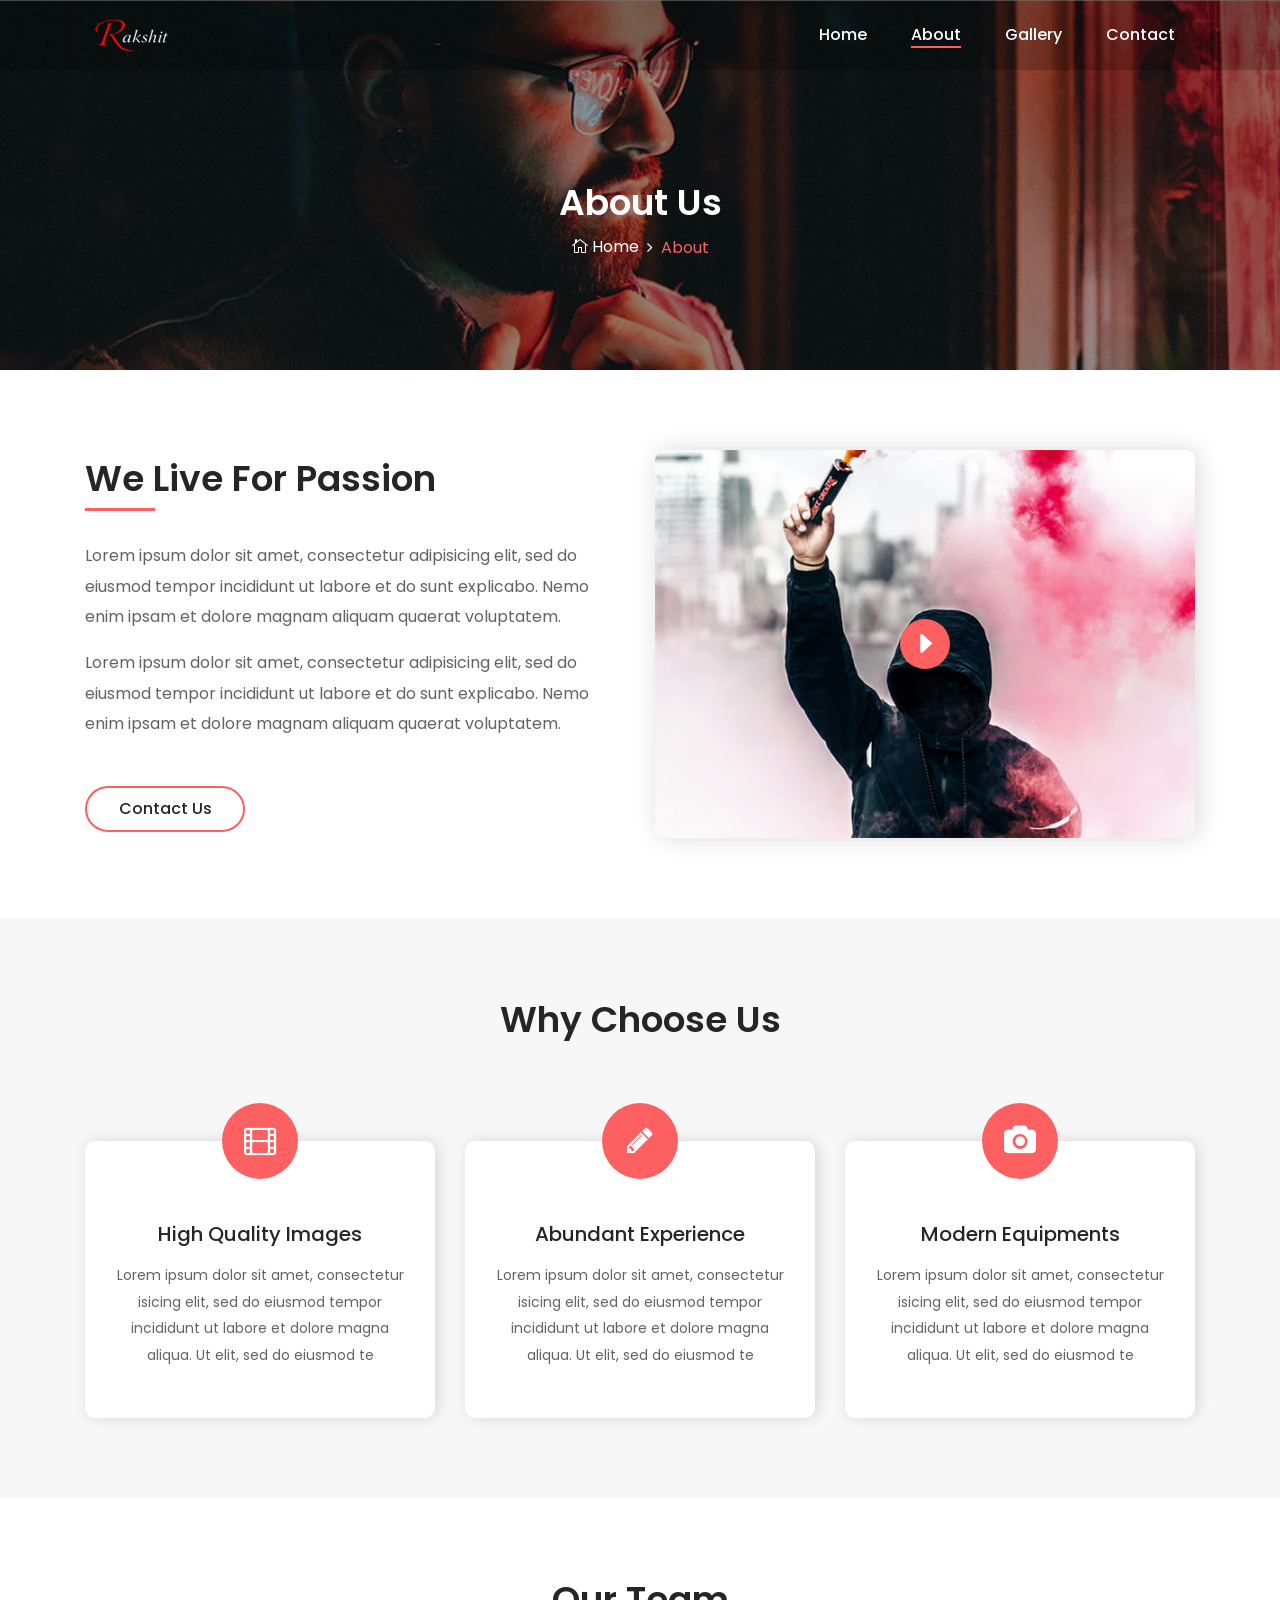
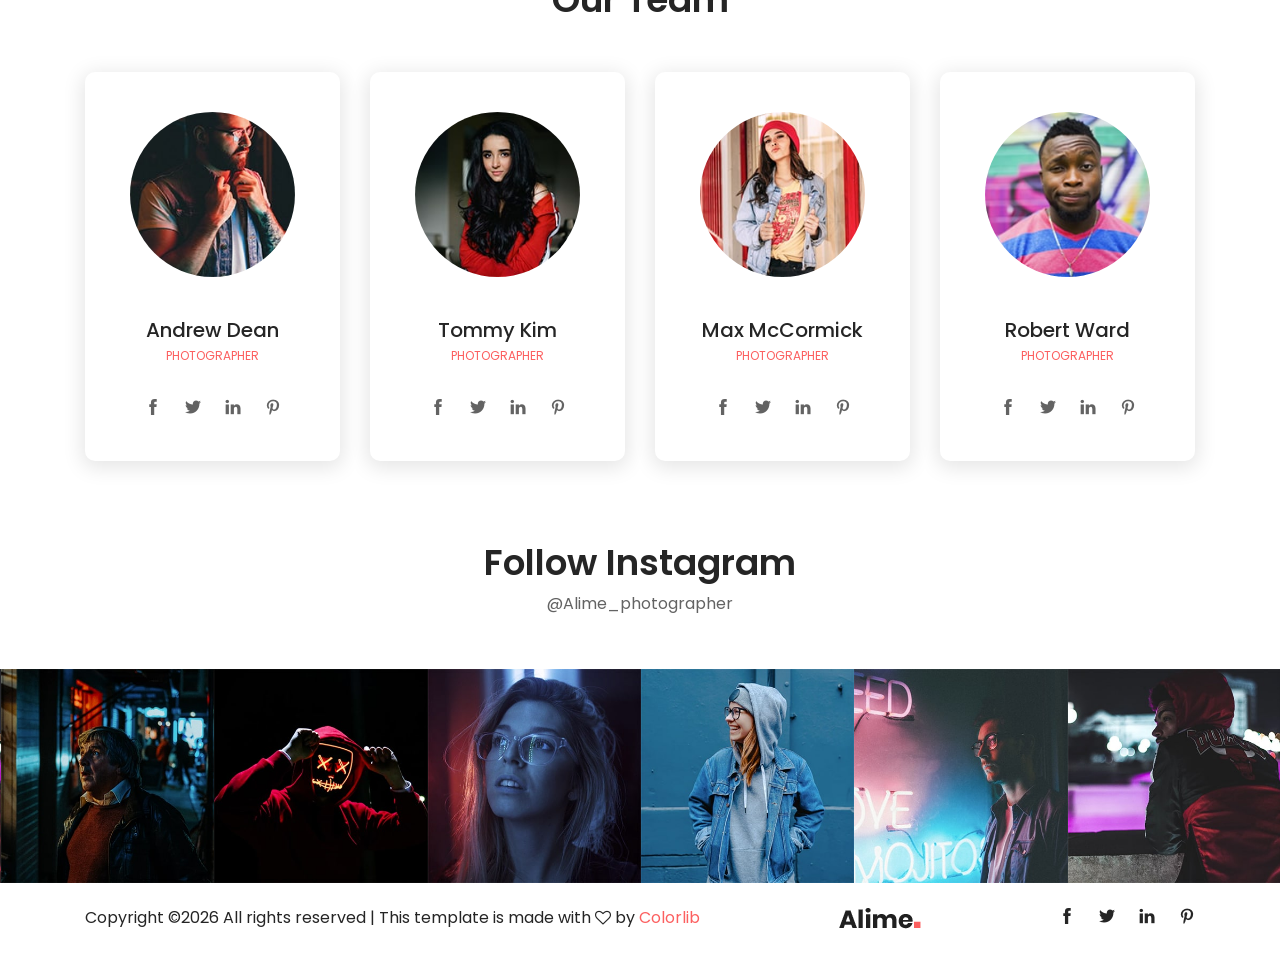
<file: about.html>
<!DOCTYPE html>
<html lang="en">

<head>
    <meta charset="UTF-8">
    <meta name="description" content="">
    <meta http-equiv="X-UA-Compatible" content="IE=edge">
    <meta name="viewport" content="width=device-width, initial-scale=1, shrink-to-fit=no">

    <!-- Title -->
    <title>Alime - Photography HTML Template</title>

    <!-- Favicon -->
    <link rel="icon" href="./img/core-img/favicon.png">

    <!-- Stylesheet -->
    <link rel="stylesheet" href="style.css">

</head>

<body>
    <!-- Preloader -->
    <div id="preloader">
        <div class="loader"></div>
    </div>
    <!-- /Preloader -->

    <!-- Top Search Form Area -->
    <div class="top-search-area">
        <div class="modal fade" id="searchModal" tabindex="-1" role="dialog" aria-hidden="true">
            <div class="modal-dialog modal-dialog-centered" role="document">
                <div class="modal-content">
                    <div class="modal-body">
                        <!-- Close -->
                        <button type="button" class="btn close-btn" data-dismiss="modal"><i class="ti-close"></i></button>
                        <!-- Form -->
                        <form action="index.html" method="post">
                            <input type="search" name="top-search-bar" class="form-control" placeholder="Search and hit enter...">
                            <button type="submit">Search</button>
                        </form>
                    </div>
                </div>
            </div>
        </div>
    </div>

    <!-- Header Area Start -->
    <header class="header-area">
        <!-- Main Header Start -->
        <div class="main-header-area">
            <div class="classy-nav-container breakpoint-off">
                <div class="container">
                    <!-- Classy Menu -->
                    <nav class="classy-navbar justify-content-between" id="alimeNav">

                        <!-- Logo -->
                        <a class="nav-brand" href="./index.html"><img src="./img/core-img/logo.png" alt=""></a>

                        <!-- Navbar Toggler -->
                        <div class="classy-navbar-toggler">
                            <span class="navbarToggler"><span></span><span></span><span></span></span>
                        </div>

                        <!-- Menu -->
                        <div class="classy-menu">
                            <!-- Menu Close Button -->
                            <div class="classycloseIcon">
                                <div class="cross-wrap"><span class="top"></span><span class="bottom"></span></div>
                            </div>
                            <!-- Nav Start -->
                            <div class="classynav">
                                <ul id="nav">
                                    <li><a href="./index.html">Home</a></li>
                                    <li class="active"><a href="./about.html">About</a></li>
                                    <li><a href="./gallery.html">Gallery</a></li>
                                    <li><a href="./contact.html">Contact</a></li>
                                </ul>

                            </div>
                            <!-- Nav End -->
                        </div>
                    </nav>
                </div>
            </div>
        </div>
    </header>
    <!-- Header Area End -->

    <!-- Breadcrumb Area Start -->
    <section class="breadcrumb-area bg-img bg-overlay jarallax" style="background-image: url(img/bg-img/38.jpg);">
        <div class="container h-100">
            <div class="row h-100 align-items-center">
                <div class="col-12">
                    <div class="breadcrumb-content text-center">
                        <h2 class="page-title">About Us</h2>
                        <nav aria-label="breadcrumb">
                            <ol class="breadcrumb justify-content-center">
                                <li class="breadcrumb-item"><a href="index.html"><i class="icon_house_alt"></i> Home</a></li>
                                <li class="breadcrumb-item active" aria-current="page">About</li>
                            </ol>
                        </nav>
                    </div>
                </div>
            </div>
        </div>
    </section>
    <!-- Breadcrumb Area End -->

    <!-- About Us Area Start -->
    <div class="about-us-area section-padding-80-0 clearfix">
        <div class="container">
            <div class="row align-items-center">
                <div class="col-12 col-lg-6">
                    <div class="about-us-content mb-80">
                        <h3 class="wow fadeInUp" data-wow-delay="100ms">We Live For Passion</h3>
                        <div class="line wow fadeInUp" data-wow-delay="200ms"></div>
                        <p class="wow fadeInUp" data-wow-delay="300ms">Lorem ipsum dolor sit amet, consectetur adipisicing elit, sed do eiusmod tempor incididunt ut labore et do sunt explicabo. Nemo enim ipsam et dolore magnam aliquam quaerat voluptatem.</p>
                        <p class="wow fadeInUp" data-wow-delay="400ms">Lorem ipsum dolor sit amet, consectetur adipisicing elit, sed do eiusmod tempor incididunt ut labore et do sunt explicabo. Nemo enim ipsam et dolore magnam aliquam quaerat voluptatem.</p>
                        <a class="btn alime-btn btn-2 mt-30 wow fadeInUp" data-wow-delay="500ms" href="#">Contact Us</a>
                    </div>
                </div>
                <div class="col-12 col-lg-6">
                    <div class="about-video-area mb-80 wow fadeInUp" data-wow-delay="100ms">
                        <img src="img/bg-img/17.jpg" alt="">
                        <div class="video-icon">
                            <a href="https://www.youtube.com/watch?v=sSakBz_eYzQ" class="video-play-btn"><i class="arrow_triangle-right"></i></a>
                        </div>
                    </div>
                </div>
            </div>
        </div>
    </div>
    <!-- About Us Area End -->

    <!-- Why Choose Us Area Start -->
    <section class="why-choose-us-area bg-gray section-padding-80-0 clearfix">
        <div class="container">
            <div class="row">
                <div class="col-12">
                    <div class="section-heading text-center wow fadeInUp" data-wow-delay="100ms">
                        <h2>Why Choose Us</h2>
                    </div>
                </div>
            </div>

            <div class="row">
                <!-- Single Why Choose Area -->
                <div class="col-md-6 col-lg-4">
                    <div class="why-choose-us-content text-center mb-80 wow fadeInUp" data-wow-delay="100ms">
                        <div class="chosse-us-icon">
                            <i class="fa fa-film" aria-hidden="true"></i>
                        </div>
                        <h4>High Quality Images</h4>
                        <p>Lorem ipsum dolor sit amet, consectetur isicing elit, sed do eiusmod tempor incididunt ut labore et dolore magna aliqua. Ut elit, sed do eiusmod te</p>
                    </div>
                </div>

                <!-- Single Why Choose Area -->
                <div class="col-md-6 col-lg-4">
                    <div class="why-choose-us-content text-center mb-80 wow fadeInUp" data-wow-delay="300ms">
                        <div class="chosse-us-icon">
                            <i class="fa fa-pencil" aria-hidden="true"></i>
                        </div>
                        <h4>Abundant Experience</h4>
                        <p>Lorem ipsum dolor sit amet, consectetur isicing elit, sed do eiusmod tempor incididunt ut labore et dolore magna aliqua. Ut elit, sed do eiusmod te</p>
                    </div>
                </div>

                <!-- Single Why Choose Area -->
                <div class="col-md-6 col-lg-4">
                    <div class="why-choose-us-content text-center mb-80 wow fadeInUp" data-wow-delay="500ms">
                        <div class="chosse-us-icon">
                            <i class="fa fa-camera" aria-hidden="true"></i>
                        </div>
                        <h4>Modern Equipments</h4>
                        <p>Lorem ipsum dolor sit amet, consectetur isicing elit, sed do eiusmod tempor incididunt ut labore et dolore magna aliqua. Ut elit, sed do eiusmod te</p>
                    </div>
                </div>
            </div>
        </div>
    </section>
    <!-- Why Choose  us Area End -->

    <!-- Our Team Area Start -->
    <section class="our-team-area section-padding-80-50">
        <div class="container">
            <div class="row">
                <div class="col-12">
                    <div class="section-heading text-center wow fadeInUp" data-wow-delay="100ms">
                        <h2>Our Team</h2>
                    </div>
                </div>
            </div>

            <div class="row">
                <!-- Team Member Area -->
                <div class="col-md-6 col-xl-3">
                    <div class="team-content-area text-center mb-30 wow fadeInUp" data-wow-delay="100ms">
                        <div class="member-thumb">
                            <img src="img/bg-img/19.jpg" alt="">
                        </div>
                        <h5>Andrew Dean</h5>
                        <span>Photographer</span>
                        <div class="member-social-info">
                            <a href="#"><i class="ti-facebook"></i></a>
                            <a href="#"><i class="ti-twitter-alt"></i></a>
                            <a href="#"><i class="ti-linkedin"></i></a>
                            <a href="#"><i class="ti-pinterest"></i></a>
                        </div>
                    </div>
                </div>

                <!-- Team Member Area -->
                <div class="col-md-6 col-xl-3">
                    <div class="team-content-area text-center mb-30 wow fadeInUp" data-wow-delay="300ms">
                        <div class="member-thumb">
                            <img src="img/bg-img/20.jpg" alt="">
                        </div>
                        <h5>Tommy Kim</h5>
                        <span>Photographer</span>
                        <div class="member-social-info">
                            <a href="#"><i class="ti-facebook"></i></a>
                            <a href="#"><i class="ti-twitter-alt"></i></a>
                            <a href="#"><i class="ti-linkedin"></i></a>
                            <a href="#"><i class="ti-pinterest"></i></a>
                        </div>
                    </div>
                </div>

                <!-- Team Member Area -->
                <div class="col-md-6 col-xl-3">
                    <div class="team-content-area text-center mb-30 wow fadeInUp" data-wow-delay="500ms">
                        <div class="member-thumb">
                            <img src="img/bg-img/21.jpg" alt="">
                        </div>
                        <h5>Max McCormick</h5>
                        <span>Photographer</span>
                        <div class="member-social-info">
                            <a href="#"><i class="ti-facebook"></i></a>
                            <a href="#"><i class="ti-twitter-alt"></i></a>
                            <a href="#"><i class="ti-linkedin"></i></a>
                            <a href="#"><i class="ti-pinterest"></i></a>
                        </div>
                    </div>
                </div>

                <!-- Team Member Area -->
                <div class="col-md-6 col-xl-3">
                    <div class="team-content-area text-center mb-30 wow fadeInUp" data-wow-delay="700ms">
                        <div class="member-thumb">
                            <img src="img/bg-img/22.jpg" alt="">
                        </div>
                        <h5>Robert Ward</h5>
                        <span>Photographer</span>
                        <div class="member-social-info">
                            <a href="#"><i class="ti-facebook"></i></a>
                            <a href="#"><i class="ti-twitter-alt"></i></a>
                            <a href="#"><i class="ti-linkedin"></i></a>
                            <a href="#"><i class="ti-pinterest"></i></a>
                        </div>
                    </div>
                </div>
            </div>
        </div>
    </section>
    <!-- Our Team Area End -->

    <!-- Follow Area Start -->
    <div class="follow-area clearfix">
        <div class="container">
            <div class="row">
                <div class="col-12">
                    <div class="section-heading text-center">
                        <h2>Follow Instagram</h2>
                        <p>@Alime_photographer</p>
                    </div>
                </div>
            </div>
        </div>

        <!-- Instagram Feed Area -->
        <div class="instragram-feed-area owl-carousel">
            <!-- Single Instagram Item -->
            <div class="single-instagram-item">
                <img src="img/bg-img/11.jpg" alt="">
                <div class="instagram-hover-content text-center d-flex align-items-center justify-content-center">
                    <a href="#">
                        <i class="ti-instagram" aria-hidden="true"></i>
                        <span>Alime_photographer</span>
                    </a>
                </div>
            </div>
            <!-- Single Instagram Item -->
            <div class="single-instagram-item">
                <img src="img/bg-img/12.jpg" alt="">
                <div class="instagram-hover-content text-center d-flex align-items-center justify-content-center">
                    <a href="#">
                        <i class="ti-instagram" aria-hidden="true"></i>
                        <span>Alime_photographer</span>
                    </a>
                </div>
            </div>
            <!-- Single Instagram Item -->
            <div class="single-instagram-item">
                <img src="img/bg-img/13.jpg" alt="">
                <div class="instagram-hover-content text-center d-flex align-items-center justify-content-center">
                    <a href="#">
                        <i class="ti-instagram" aria-hidden="true"></i>
                        <span>Alime_photographer</span>
                    </a>
                </div>
            </div>
            <!-- Single Instagram Item -->
            <div class="single-instagram-item">
                <img src="img/bg-img/14.jpg" alt="">
                <div class="instagram-hover-content text-center d-flex align-items-center justify-content-center">
                    <a href="#">
                        <i class="ti-instagram" aria-hidden="true"></i>
                        <span>Alime_photographer</span>
                    </a>
                </div>
            </div>
            <!-- Single Instagram Item -->
            <div class="single-instagram-item">
                <img src="img/bg-img/15.jpg" alt="">
                <div class="instagram-hover-content text-center d-flex align-items-center justify-content-center">
                    <a href="#">
                        <i class="ti-instagram" aria-hidden="true"></i>
                        <span>Alime_photographer</span>
                    </a>
                </div>
            </div>
            <!-- Single Instagram Item -->
            <div class="single-instagram-item">
                <img src="img/bg-img/16.jpg" alt="">
                <div class="instagram-hover-content text-center d-flex align-items-center justify-content-center">
                    <a href="#">
                        <i class="ti-instagram" aria-hidden="true"></i>
                        <span>Alime_photographer</span>
                    </a>
                </div>
            </div>
        </div>
    </div>
    <!-- Follow Area End -->

    <!-- Footer Area Start -->
    <footer class="footer-area">
        <div class="container">
            <div class="row">
                <div class="col-12">
                    <div class="footer-content d-flex align-items-center justify-content-between">
                        <!-- Copywrite Text -->
                        <div class="copywrite-text">
                            <p><!-- Link back to Colorlib can't be removed. Template is licensed under CC BY 3.0. -->
Copyright &copy;<script>document.write(new Date().getFullYear());</script> All rights reserved | This template is made with <i class="fa fa-heart-o" aria-hidden="true"></i> by <a href="https://colorlib.com" target="_blank">Colorlib</a>
<!-- Link back to Colorlib can't be removed. Template is licensed under CC BY 3.0. --></p>
                        </div>
                        <!-- Footer Logo -->
                        <div class="footer-logo">
                            <a href="#"><img src="img/core-img/logo2.png" alt=""></a>
                        </div>
                        <!-- Social Info -->
                        <div class="social-info">
                            <a href="#"><i class="ti-facebook" aria-hidden="true"></i></a>
                            <a href="#"><i class="ti-twitter-alt" aria-hidden="true"></i></a>
                            <a href="#"><i class="ti-linkedin" aria-hidden="true"></i></a>
                            <a href="#"><i class="ti-pinterest" aria-hidden="true"></i></a>
                        </div>
                    </div>
                </div>
            </div>
        </div>
    </footer>
    <!-- Footer Area End -->

    <!-- **** All JS Files ***** -->
    <!-- jQuery 2.2.4 -->
    <script src="js/jquery.min.js"></script>
    <!-- Popper -->
    <script src="js/popper.min.js"></script>
    <!-- Bootstrap -->
    <script src="js/bootstrap.min.js"></script>
    <!-- All Plugins -->
    <script src="js/alime.bundle.js"></script>
    <!-- Active -->
    <script src="js/default-assets/active.js"></script>

</body>

</html>
</file>
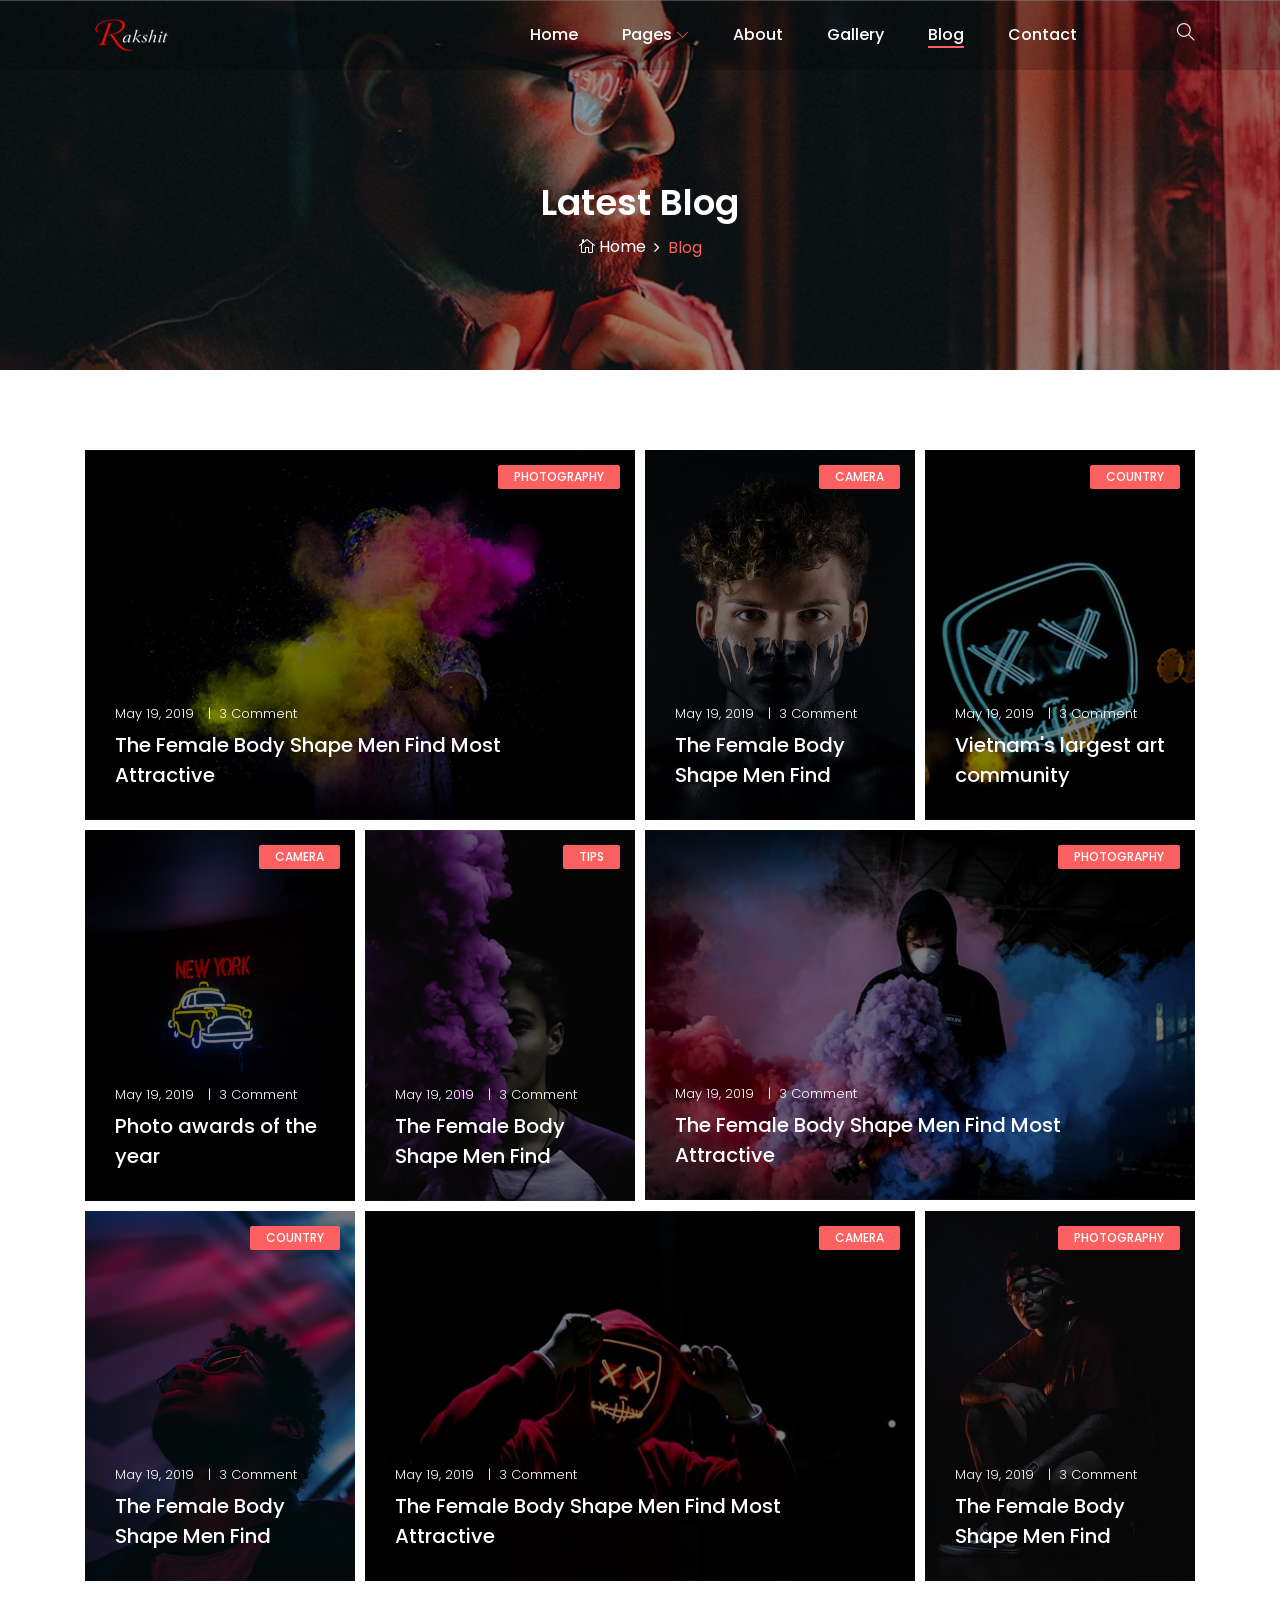
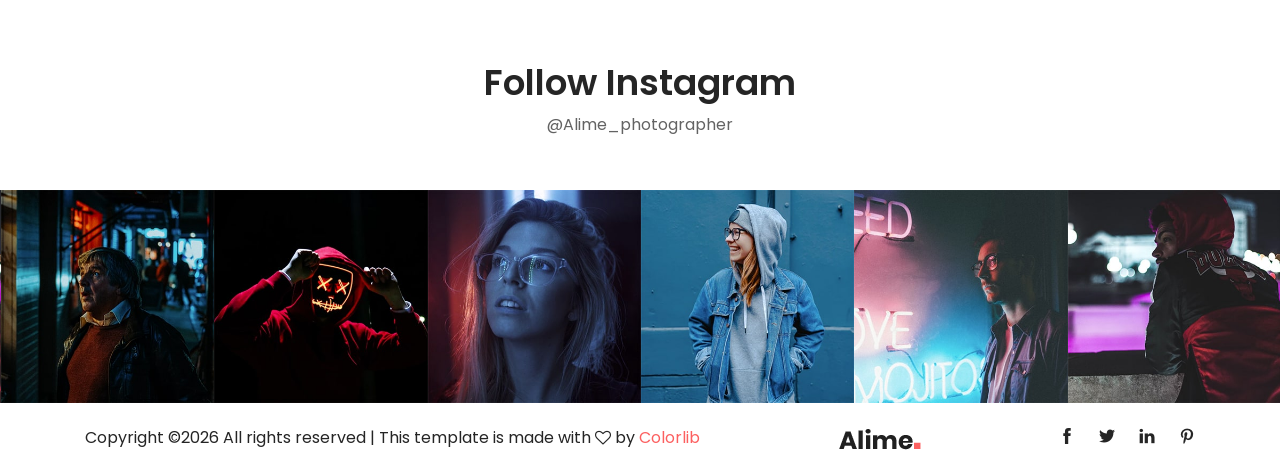
<file: blog.html>
<!DOCTYPE html>
<html lang="en">

<head>
    <meta charset="UTF-8">
    <meta name="description" content="">
    <meta http-equiv="X-UA-Compatible" content="IE=edge">
    <meta name="viewport" content="width=device-width, initial-scale=1, shrink-to-fit=no">

    <!-- Title -->
    <title>Alime - Photography HTML Template</title>

    <!-- Favicon -->
    <link rel="icon" href="./img/core-img/favicon.png">

    <!-- Stylesheet -->
    <link rel="stylesheet" href="style.css">

</head>

<body>
    <!-- Preloader -->
    <div id="preloader">
        <div class="loader"></div>
    </div>
    <!-- /Preloader -->

    <!-- Top Search Form Area -->
    <div class="top-search-area">
        <div class="modal fade" id="searchModal" tabindex="-1" role="dialog" aria-hidden="true">
            <div class="modal-dialog modal-dialog-centered" role="document">
                <div class="modal-content">
                    <div class="modal-body">
                        <!-- Close -->
                        <button type="button" class="btn close-btn" data-dismiss="modal"><i class="ti-close"></i></button>
                        <!-- Form -->
                        <form action="index.html" method="post">
                            <input type="search" name="top-search-bar" class="form-control" placeholder="Search and hit enter...">
                            <button type="submit">Search</button>
                        </form>
                    </div>
                </div>
            </div>
        </div>
    </div>

    <!-- Header Area Start -->
    <header class="header-area">
        <!-- Main Header Start -->
        <div class="main-header-area">
            <div class="classy-nav-container breakpoint-off">
                <div class="container">
                    <!-- Classy Menu -->
                    <nav class="classy-navbar justify-content-between" id="alimeNav">

                        <!-- Logo -->
                        <a class="nav-brand" href="./index.html"><img src="./img/core-img/logo.png" alt=""></a>

                        <!-- Navbar Toggler -->
                        <div class="classy-navbar-toggler">
                            <span class="navbarToggler"><span></span><span></span><span></span></span>
                        </div>

                        <!-- Menu -->
                        <div class="classy-menu">
                            <!-- Menu Close Button -->
                            <div class="classycloseIcon">
                                <div class="cross-wrap"><span class="top"></span><span class="bottom"></span></div>
                            </div>
                            <!-- Nav Start -->
                            <div class="classynav">
                                <ul id="nav">
                                    <li><a href="./index.html">Home</a></li>
                                    <li><a href="#">Pages</a>
                                        <ul class="dropdown">
                                            <li><a href="./index.html">- Home</a></li>
                                            <li><a href="./about.html">- About</a></li>
                                            <li><a href="./gallery.html">- Gallery</a></li>
                                            <li><a href="./blog.html">- Blog</a></li>
                                            <li><a href="./single-blog.html">- Blog Details</a></li>
                                            <li><a href="./contact.html">- Contact</a></li>
                                            <li><a href="#">- Dropdown</a>
                                                <ul class="dropdown">
                                                    <li><a href="#">- Dropdown Item</a></li>
                                                    <li><a href="#">- Dropdown Item</a></li>
                                                    <li><a href="#">- Dropdown Item</a></li>
                                                    <li><a href="#">- Dropdown Item</a></li>
                                                </ul>
                                            </li>
                                        </ul>
                                    </li>
                                    <li><a href="./about.html">About</a></li>
                                    <li><a href="./gallery.html">Gallery</a></li>
                                    <li class="active"><a href="./blog.html">Blog</a></li>
                                    <li><a href="./contact.html">Contact</a></li>
                                </ul>

                                <!-- Search Icon -->
                                <div class="search-icon" data-toggle="modal" data-target="#searchModal"><i class="ti-search"></i></div>
                            </div>
                            <!-- Nav End -->
                        </div>
                    </nav>
                </div>
            </div>
        </div>
    </header>
    <!-- Header Area End -->

    <!-- Breadcrumb Area Start -->
    <section class="breadcrumb-area bg-img bg-overlay jarallax" style="background-image: url(img/bg-img/38.jpg);">
        <div class="container h-100">
            <div class="row h-100 align-items-center">
                <div class="col-12">
                    <div class="breadcrumb-content text-center">
                        <h2 class="page-title">Latest Blog</h2>
                        <nav aria-label="breadcrumb">
                            <ol class="breadcrumb justify-content-center">
                                <li class="breadcrumb-item"><a href="index.html"><i class="icon_house_alt"></i> Home</a></li>
                                <li class="breadcrumb-item active" aria-current="page">Blog</li>
                            </ol>
                        </nav>
                    </div>
                </div>
            </div>
        </div>
    </section>
    <!-- Breadcrumb Area End -->

    <!-- Blog Area Start -->
    <div class="alime-blog-area section-padding-80-0 mb-70">
        <div class="container">
            <div class="row">

                <!-- Single Blog Area -->
                <div class="col-12 col-lg-6">
                    <div class="single-post-area wow fadeInUpBig" data-wow-delay="100ms">
                        <!-- Post Thumbnail -->
                        <a href="#" class="post-thumbnail"><img src="img/bg-img/51.jpg" alt=""></a>
                        <!-- Post Catagory -->
                        <a href="#" class="btn post-catagory">Photography</a>
                        <!-- Post Conetent -->
                        <div class="post-content">
                            <div class="post-meta">
                                <a href="#">May 19, 2019</a>
                                <a href="#">3 Comment</a>
                            </div>
                            <a href="#" class="post-title">The Female Body Shape Men Find Most Attractive</a>
                        </div>
                    </div>
                </div>

                <!-- Single Blog Area -->
                <div class="col-12 col-sm-6 col-lg-3">
                    <div class="single-post-area wow fadeInUpBig" data-wow-delay="400ms">
                        <!-- Post Thumbnail -->
                        <a href="#" class="post-thumbnail"><img src="img/bg-img/52.jpg" alt=""></a>
                        <!-- Post Catagory -->
                        <a href="#" class="btn post-catagory">Camera</a>
                        <!-- Post Conetent -->
                        <div class="post-content">
                            <div class="post-meta">
                                <a href="#">May 19, 2019</a>
                                <a href="#">3 Comment</a>
                            </div>
                            <a href="#" class="post-title">The Female Body Shape Men Find</a>
                        </div>
                    </div>
                </div>

                <!-- Single Blog Area -->
                <div class="col-12 col-sm-6 col-lg-3">
                    <div class="single-post-area wow fadeInUpBig" data-wow-delay="700ms">
                        <!-- Post Thumbnail -->
                        <a href="#" class="post-thumbnail"><img src="img/bg-img/53.jpg" alt=""></a>
                        <!-- Post Catagory -->
                        <a href="#" class="btn post-catagory">Country</a>
                        <!-- Post Conetent -->
                        <div class="post-content">
                            <div class="post-meta">
                                <a href="#">May 19, 2019</a>
                                <a href="#">3 Comment</a>
                            </div>
                            <a href="#" class="post-title">Vietnam's largest art community</a>
                        </div>
                    </div>
                </div>

                <!-- Single Blog Area -->
                <div class="col-12 col-sm-6 col-lg-3">
                    <div class="single-post-area wow fadeInUpBig" data-wow-delay="100ms">
                        <!-- Post Thumbnail -->
                        <a href="#" class="post-thumbnail"><img src="img/bg-img/54.jpg" alt=""></a>
                        <!-- Post Catagory -->
                        <a href="#" class="btn post-catagory">Camera</a>
                        <!-- Post Conetent -->
                        <div class="post-content">
                            <div class="post-meta">
                                <a href="#">May 19, 2019</a>
                                <a href="#">3 Comment</a>
                            </div>
                            <a href="#" class="post-title">Photo awards of the year</a>
                        </div>
                    </div>
                </div>

                <!-- Single Blog Area -->
                <div class="col-12 col-sm-6 col-lg-3">
                    <div class="single-post-area wow fadeInUpBig" data-wow-delay="400ms">
                        <!-- Post Thumbnail -->
                        <a href="#" class="post-thumbnail"><img src="img/bg-img/55.jpg" alt=""></a>
                        <!-- Post Catagory -->
                        <a href="#" class="btn post-catagory">Tips</a>
                        <!-- Post Conetent -->
                        <div class="post-content">
                            <div class="post-meta">
                                <a href="#">May 19, 2019</a>
                                <a href="#">3 Comment</a>
                            </div>
                            <a href="#" class="post-title">The Female Body Shape Men Find</a>
                        </div>
                    </div>
                </div>

                <!-- Single Blog Area -->
                <div class="col-12 col-lg-6">
                    <div class="single-post-area wow fadeInUpBig" data-wow-delay="700ms">
                        <!-- Post Thumbnail -->
                        <a href="#" class="post-thumbnail"><img src="img/bg-img/56.jpg" alt=""></a>
                        <!-- Post Catagory -->
                        <a href="#" class="btn post-catagory">Photography</a>
                        <!-- Post Conetent -->
                        <div class="post-content">
                            <div class="post-meta">
                                <a href="#">May 19, 2019</a>
                                <a href="#">3 Comment</a>
                            </div>
                            <a href="#" class="post-title">The Female Body Shape Men Find Most Attractive</a>
                        </div>
                    </div>
                </div>

                <!-- Single Blog Area -->
                <div class="col-12 col-lg-3">
                    <div class="single-post-area wow fadeInUpBig" data-wow-delay="100ms">
                        <!-- Post Thumbnail -->
                        <a href="#" class="post-thumbnail"><img src="img/bg-img/57.jpg" alt=""></a>
                        <!-- Post Catagory -->
                        <a href="#" class="btn post-catagory">Country</a>
                        <!-- Post Conetent -->
                        <div class="post-content">
                            <div class="post-meta">
                                <a href="#">May 19, 2019</a>
                                <a href="#">3 Comment</a>
                            </div>
                            <a href="#" class="post-title">The Female Body Shape Men Find</a>
                        </div>
                    </div>
                </div>

                <!-- Single Blog Area -->
                <div class="col-12 col-lg-6">
                    <div class="single-post-area wow fadeInUpBig" data-wow-delay="400ms">
                        <!-- Post Thumbnail -->
                        <a href="#" class="post-thumbnail"><img src="img/bg-img/58.jpg" alt=""></a>
                        <!-- Post Catagory -->
                        <a href="#" class="btn post-catagory">Camera</a>
                        <!-- Post Conetent -->
                        <div class="post-content">
                            <div class="post-meta">
                                <a href="#">May 19, 2019</a>
                                <a href="#">3 Comment</a>
                            </div>
                            <a href="#" class="post-title">The Female Body Shape Men Find Most Attractive</a>
                        </div>
                    </div>
                </div>

                <!-- Single Blog Area -->
                <div class="col-12 col-lg-3">
                    <div class="single-post-area wow fadeInUpBig" data-wow-delay="700ms">
                        <!-- Post Thumbnail -->
                        <a href="#" class="post-thumbnail"><img src="img/bg-img/59.jpg" alt=""></a>
                        <!-- Post Catagory -->
                        <a href="#" class="btn post-catagory">Photography</a>
                        <!-- Post Conetent -->
                        <div class="post-content">
                            <div class="post-meta">
                                <a href="#">May 19, 2019</a>
                                <a href="#">3 Comment</a>
                            </div>
                            <a href="#" class="post-title">The Female Body Shape Men Find</a>
                        </div>
                    </div>
                </div>

            </div>
        </div>
    </div>
    <!-- Blog Area End -->

    <!-- Follow Area Start -->
    <div class="follow-area clearfix">
        <div class="container">
            <div class="row">
                <div class="col-12">
                    <div class="section-heading text-center">
                        <h2>Follow Instagram</h2>
                        <p>@Alime_photographer</p>
                    </div>
                </div>
            </div>
        </div>

        <!-- Instagram Feed Area -->
        <div class="instragram-feed-area owl-carousel">
            <!-- Single Instagram Item -->
            <div class="single-instagram-item">
                <img src="img/bg-img/11.jpg" alt="">
                <div class="instagram-hover-content text-center d-flex align-items-center justify-content-center">
                    <a href="#">
                        <i class="ti-instagram" aria-hidden="true"></i>
                        <span>Alime_photographer</span>
                    </a>
                </div>
            </div>
            <!-- Single Instagram Item -->
            <div class="single-instagram-item">
                <img src="img/bg-img/12.jpg" alt="">
                <div class="instagram-hover-content text-center d-flex align-items-center justify-content-center">
                    <a href="#">
                        <i class="ti-instagram" aria-hidden="true"></i>
                        <span>Alime_photographer</span>
                    </a>
                </div>
            </div>
            <!-- Single Instagram Item -->
            <div class="single-instagram-item">
                <img src="img/bg-img/13.jpg" alt="">
                <div class="instagram-hover-content text-center d-flex align-items-center justify-content-center">
                    <a href="#">
                        <i class="ti-instagram" aria-hidden="true"></i>
                        <span>Alime_photographer</span>
                    </a>
                </div>
            </div>
            <!-- Single Instagram Item -->
            <div class="single-instagram-item">
                <img src="img/bg-img/14.jpg" alt="">
                <div class="instagram-hover-content text-center d-flex align-items-center justify-content-center">
                    <a href="#">
                        <i class="ti-instagram" aria-hidden="true"></i>
                        <span>Alime_photographer</span>
                    </a>
                </div>
            </div>
            <!-- Single Instagram Item -->
            <div class="single-instagram-item">
                <img src="img/bg-img/15.jpg" alt="">
                <div class="instagram-hover-content text-center d-flex align-items-center justify-content-center">
                    <a href="#">
                        <i class="ti-instagram" aria-hidden="true"></i>
                        <span>Alime_photographer</span>
                    </a>
                </div>
            </div>
            <!-- Single Instagram Item -->
            <div class="single-instagram-item">
                <img src="img/bg-img/16.jpg" alt="">
                <div class="instagram-hover-content text-center d-flex align-items-center justify-content-center">
                    <a href="#">
                        <i class="ti-instagram" aria-hidden="true"></i>
                        <span>Alime_photographer</span>
                    </a>
                </div>
            </div>
        </div>
    </div>
    <!-- Follow Area End -->

    <!-- Footer Area Start -->
    <footer class="footer-area">
        <div class="container">
            <div class="row">
                <div class="col-12">
                    <div class="footer-content d-flex align-items-center justify-content-between">
                        <!-- Copywrite Text -->
                        <div class="copywrite-text">
                            <p><!-- Link back to Colorlib can't be removed. Template is licensed under CC BY 3.0. -->
Copyright &copy;<script>document.write(new Date().getFullYear());</script> All rights reserved | This template is made with <i class="fa fa-heart-o" aria-hidden="true"></i> by <a href="https://colorlib.com" target="_blank">Colorlib</a>
<!-- Link back to Colorlib can't be removed. Template is licensed under CC BY 3.0. --></p>
                        </div>
                        <!-- Footer Logo -->
                        <div class="footer-logo">
                            <a href="#"><img src="img/core-img/logo2.png" alt=""></a>
                        </div>
                        <!-- Social Info -->
                        <div class="social-info">
                            <a href="#"><i class="ti-facebook" aria-hidden="true"></i></a>
                            <a href="#"><i class="ti-twitter-alt" aria-hidden="true"></i></a>
                            <a href="#"><i class="ti-linkedin" aria-hidden="true"></i></a>
                            <a href="#"><i class="ti-pinterest" aria-hidden="true"></i></a>
                        </div>
                    </div>
                </div>
            </div>
        </div>
    </footer>
    <!-- Footer Area End -->

    <!-- **** All JS Files ***** -->
    <!-- jQuery 2.2.4 -->
    <script src="js/jquery.min.js"></script>
    <!-- Popper -->
    <script src="js/popper.min.js"></script>
    <!-- Bootstrap -->
    <script src="js/bootstrap.min.js"></script>
    <!-- All Plugins -->
    <script src="js/alime.bundle.js"></script>
    <!-- Active -->
    <script src="js/default-assets/active.js"></script>

</body>

</html>
</file>
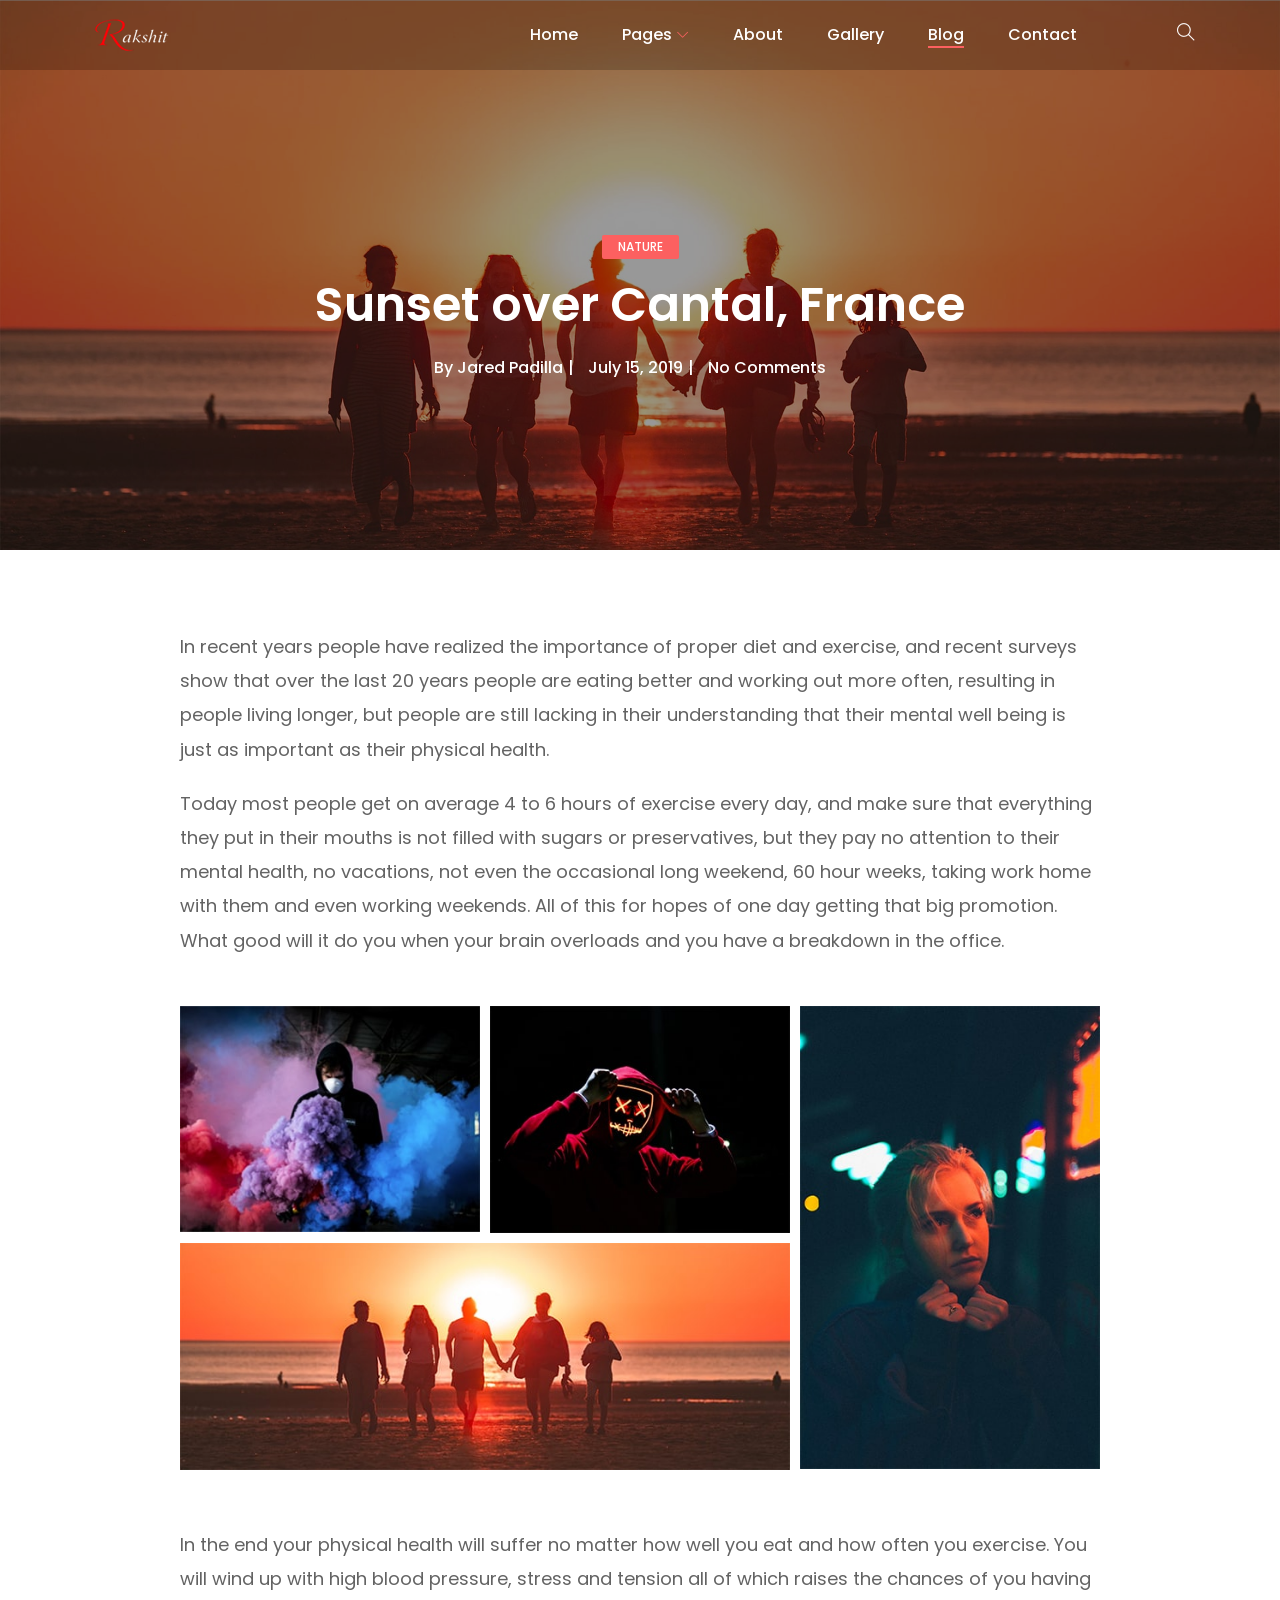
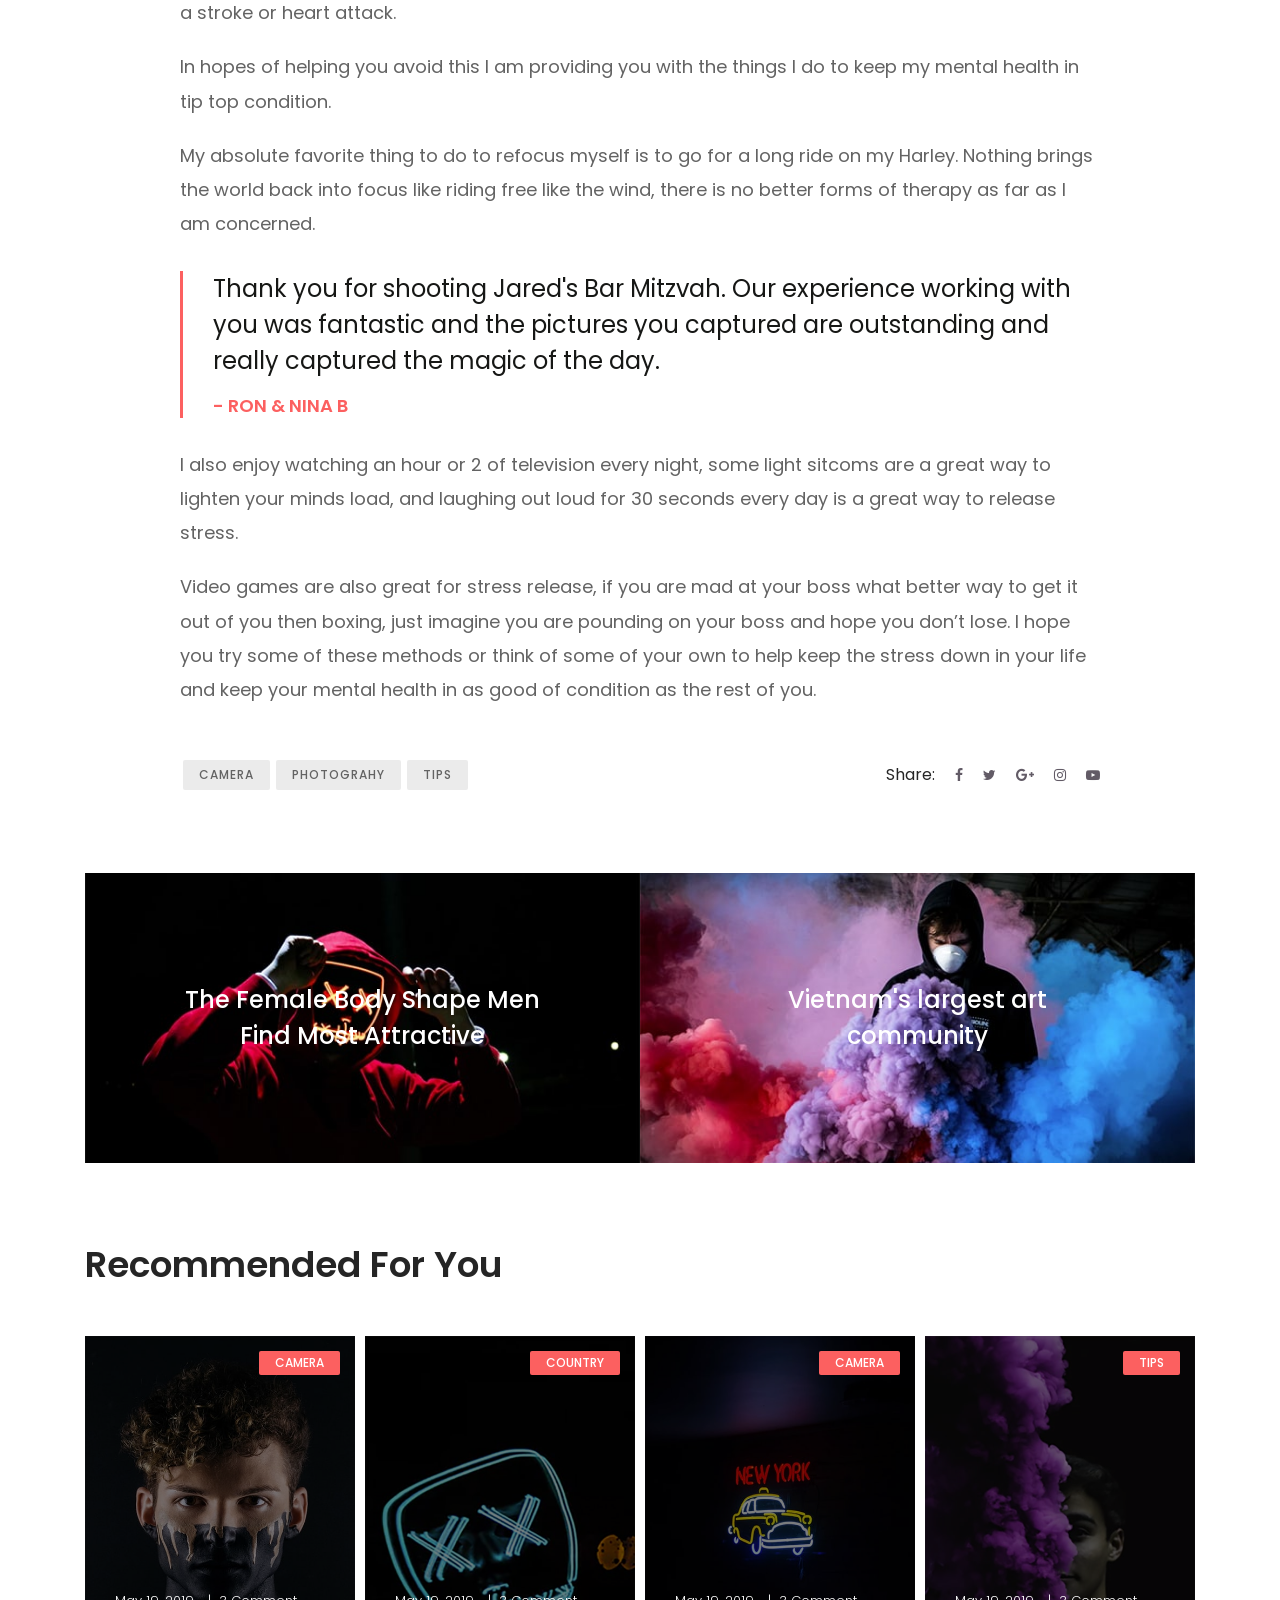
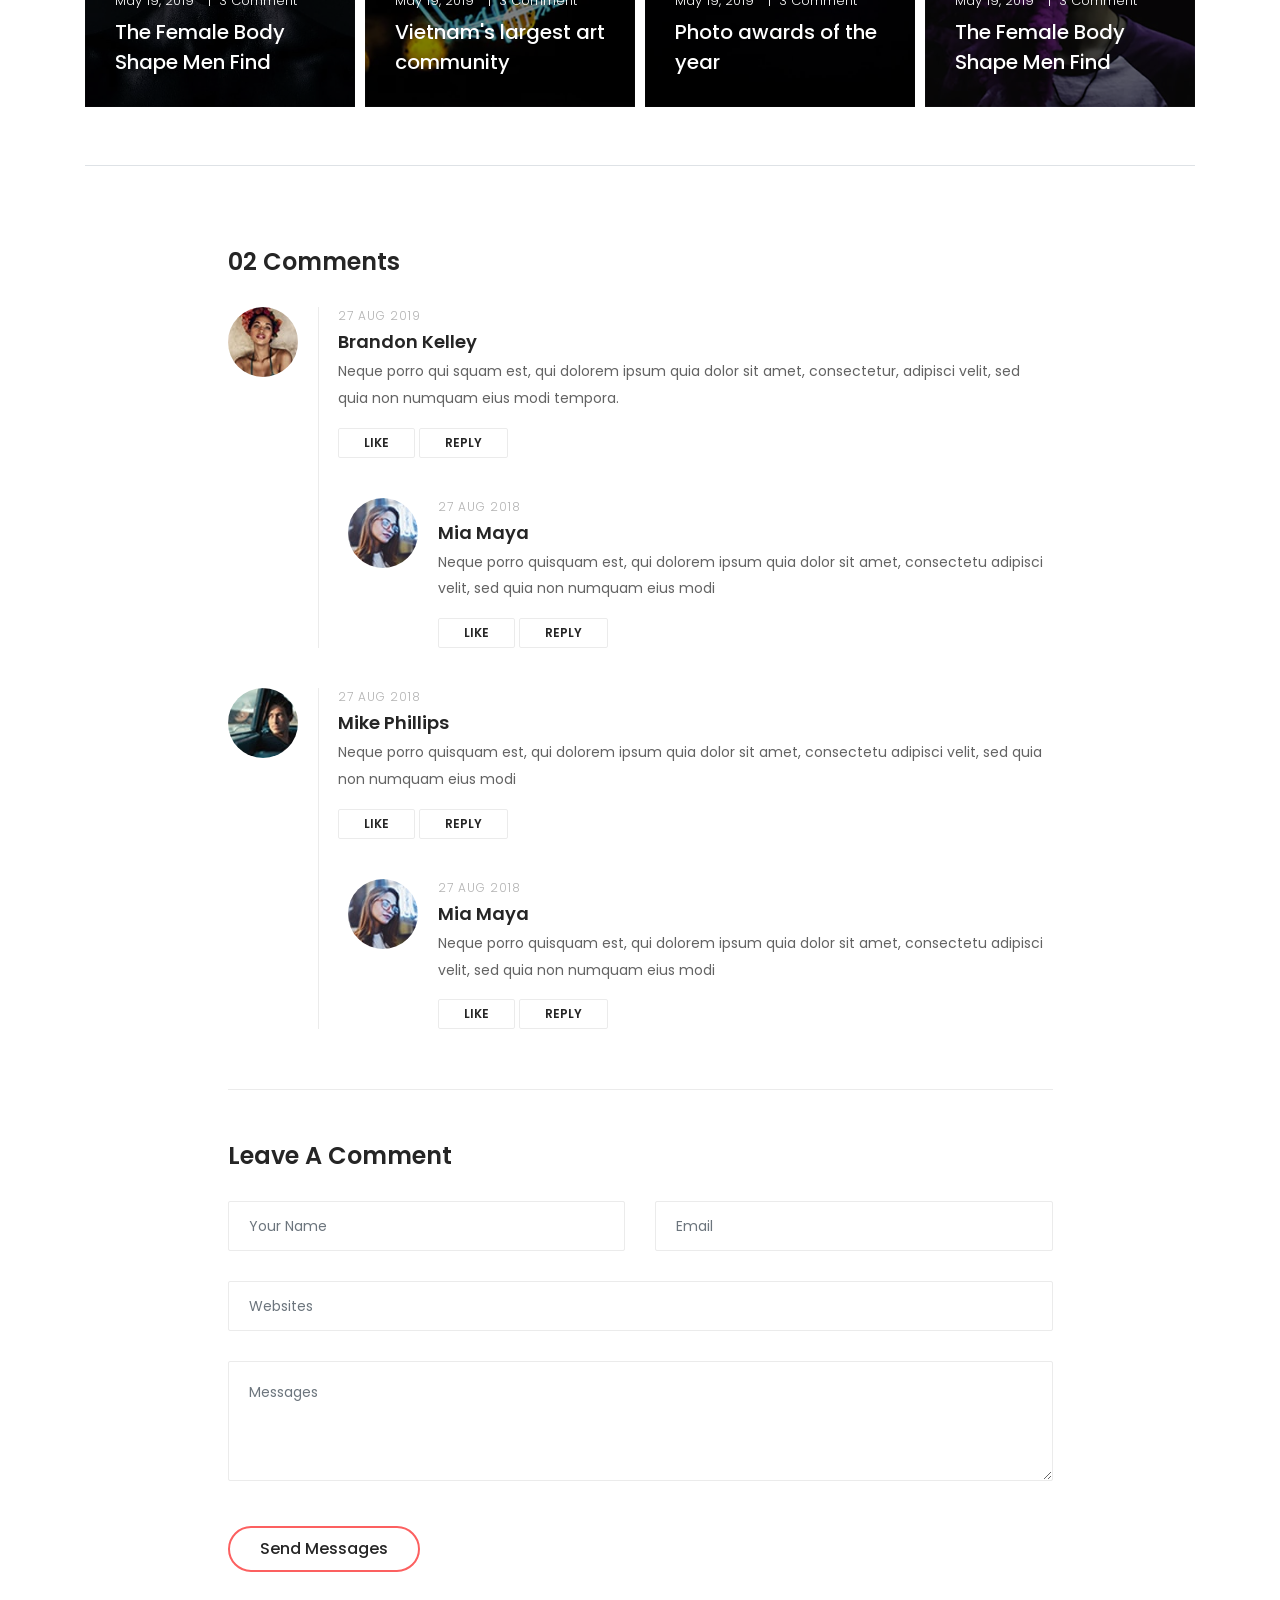
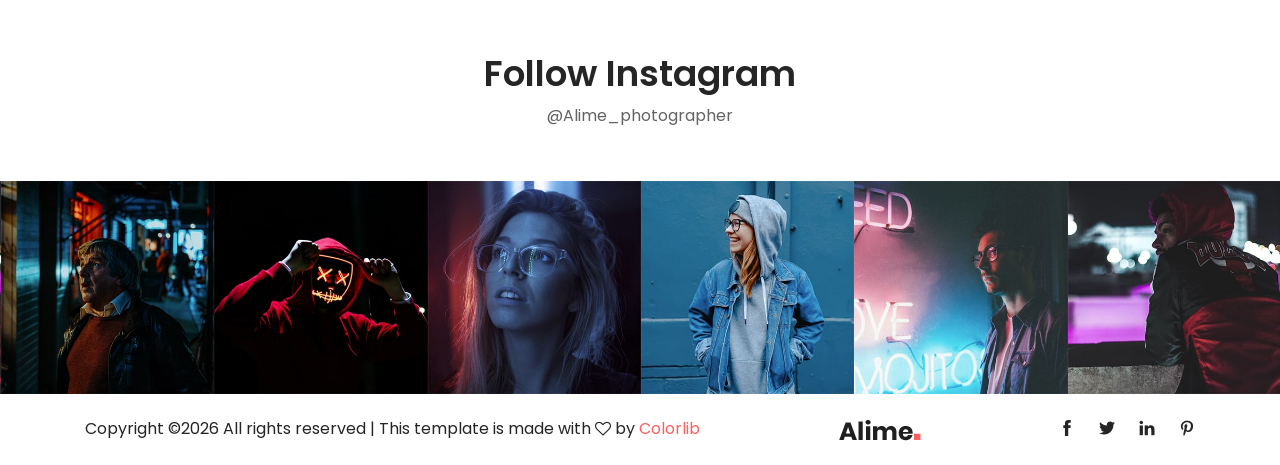
<file: single-blog.html>
<!DOCTYPE html>
<html lang="en">

<head>
    <meta charset="UTF-8">
    <meta name="description" content="">
    <meta http-equiv="X-UA-Compatible" content="IE=edge">
    <meta name="viewport" content="width=device-width, initial-scale=1, shrink-to-fit=no">

    <!-- Title -->
    <title>Alime - Photography HTML Template</title>

    <!-- Favicon -->
    <link rel="icon" href="./img/core-img/favicon.png">

    <!-- Stylesheet -->
    <link rel="stylesheet" href="style.css">

</head>

<body>
    <!-- Preloader -->
    <div id="preloader">
        <div class="loader"></div>
    </div>
    <!-- /Preloader -->

    <!-- Top Search Form Area -->
    <div class="top-search-area">
        <div class="modal fade" id="searchModal" tabindex="-1" role="dialog" aria-hidden="true">
            <div class="modal-dialog modal-dialog-centered" role="document">
                <div class="modal-content">
                    <div class="modal-body">
                        <!-- Close -->
                        <button type="button" class="btn close-btn" data-dismiss="modal"><i class="ti-close"></i></button>
                        <!-- Form -->
                        <form action="index.html" method="post">
                            <input type="search" name="top-search-bar" class="form-control" placeholder="Search and hit enter...">
                            <button type="submit">Search</button>
                        </form>
                    </div>
                </div>
            </div>
        </div>
    </div>

    <!-- Header Area Start -->
    <header class="header-area">
        <!-- Main Header Start -->
        <div class="main-header-area">
            <div class="classy-nav-container breakpoint-off">
                <div class="container">
                    <!-- Classy Menu -->
                    <nav class="classy-navbar justify-content-between" id="alimeNav">

                        <!-- Logo -->
                        <a class="nav-brand" href="./index.html"><img src="./img/core-img/logo.png" alt=""></a>

                        <!-- Navbar Toggler -->
                        <div class="classy-navbar-toggler">
                            <span class="navbarToggler"><span></span><span></span><span></span></span>
                        </div>

                        <!-- Menu -->
                        <div class="classy-menu">
                            <!-- Menu Close Button -->
                            <div class="classycloseIcon">
                                <div class="cross-wrap"><span class="top"></span><span class="bottom"></span></div>
                            </div>
                            <!-- Nav Start -->
                            <div class="classynav">
                                <ul id="nav">
                                    <li><a href="./index.html">Home</a></li>
                                    <li><a href="#">Pages</a>
                                        <ul class="dropdown">
                                            <li><a href="./index.html">- Home</a></li>
                                            <li><a href="./about.html">- About</a></li>
                                            <li><a href="./gallery.html">- Gallery</a></li>
                                            <li><a href="./blog.html">- Blog</a></li>
                                            <li><a href="./single-blog.html">- Blog Details</a></li>
                                            <li><a href="./contact.html">- Contact</a></li>
                                            <li><a href="#">- Dropdown</a>
                                                <ul class="dropdown">
                                                    <li><a href="#">- Dropdown Item</a></li>
                                                    <li><a href="#">- Dropdown Item</a></li>
                                                    <li><a href="#">- Dropdown Item</a></li>
                                                    <li><a href="#">- Dropdown Item</a></li>
                                                </ul>
                                            </li>
                                        </ul>
                                    </li>
                                    <li><a href="./about.html">About</a></li>
                                    <li><a href="./gallery.html">Gallery</a></li>
                                    <li class="active"><a href="./blog.html">Blog</a></li>
                                    <li><a href="./contact.html">Contact</a></li>
                                </ul>

                                <!-- Search Icon -->
                                <div class="search-icon" data-toggle="modal" data-target="#searchModal"><i class="ti-search"></i></div>
                            </div>
                            <!-- Nav End -->
                        </div>
                    </nav>
                </div>
            </div>
        </div>
    </header>
    <!-- Header Area End -->

    <!-- Breadcrumb Area Start -->
    <section class="breadcrumb-area blog bg-img bg-overlay jarallax" style="background-image: url(img/bg-img/18.jpg);">
        <div class="container h-100">
            <div class="row h-100 align-items-center">
                <div class="col-12">
                    <div class="breadcrumb-content text-center">
                        <a href="#" class="btn post-catagory">Nature</a>
                        <h2 class="page-title">Sunset over Cantal, France</h2>
                        <div class="post-meta">
                            <a href="#" class="post-author">By Jared Padilla</a>
                            <a href="#" class="post-date">July 15, 2019</a>
                            <a href="#" class="post-comments">No Comments</a>
                        </div>
                    </div>
                </div>
            </div>
        </div>
    </section>
    <!-- Breadcrumb Area End -->

    <!-- Blog Details Area Start -->
    <div class="alime--blog-area section-padding-80">
        <div class="container">
            <div class="row justify-content-center">
                <div class="col-12 col-lg-10">
                    <!-- Blog Details Text -->
                    <div class="blog-details-text">
                        <p>In recent years people have realized the importance of proper diet and exercise, and recent surveys show that over the last 20 years people are eating better and working out more often, resulting in people living longer, but people are still lacking in their understanding that their mental well being is just as important as their physical health.</p>

                        <p>Today most people get on average 4 to 6 hours of exercise every day, and make sure that everything they put in their mouths is not filled with sugars or preservatives, but they pay no attention to their mental health, no vacations, not even the occasional long weekend, 60 hour weeks, taking work home with them and even working weekends. All of this for hopes of one day getting that big promotion. What good will it do you when your brain overloads and you have a breakdown in the office.</p>

                        <div class="my-5">
                            <div class="row">
                                <div class="col-12 col-lg-8">
                                    <div class="row">
                                        <div class="col-12 col-sm-6">
                                            <img class="mb-10" src="img/bg-img/60.jpg" alt="">
                                        </div>
                                        <div class="col-12 col-sm-6">
                                            <img class="mb-10" src="img/bg-img/61.jpg" alt="">
                                        </div>
                                        <div class="col-12">
                                            <img class="mb-10" src="img/bg-img/63.jpg" alt="">
                                        </div>
                                    </div>
                                </div>
                                <div class="col-12 col-lg-4">
                                    <img class="mb-10" src="img/bg-img/62.jpg" alt="">
                                </div>
                            </div>
                        </div>

                        <p>In the end your physical health will suffer no matter how well you eat and how often you exercise. You will wind up with high blood pressure, stress and tension all of which raises the chances of you having a stroke or heart attack.</p>

                        <p>In hopes of helping you avoid this I am providing you with the things I do to keep my mental health in tip top condition.</p>

                        <p>My absolute favorite thing to do to refocus myself is to go for a long ride on my Harley. Nothing brings the world back into focus like riding free like the wind, there is no better forms of therapy as far as I am concerned.</p>

                        <!-- Blockquote -->
                        <blockquote class="alime-blockquote">
                            <h4>Thank you for shooting Jared's Bar Mitzvah. Our experience working with you was fantastic and the pictures you captured are outstanding and really captured the magic of the day.</h4>
                            <h6>- Ron &amp; Nina B</h6>
                        </blockquote>

                        <p>I also enjoy watching an hour or 2 of television every night, some light sitcoms are a great way to lighten your minds load, and laughing out loud for 30 seconds every day is a great way to release stress.</p>

                        <p>Video games are also great for stress release, if you are mad at your boss what better way to get it out of you then boxing, just imagine you are pounding on your boss and hope you don’t lose. I hope you try some of these methods or think of some of your own to help keep the stress down in your life and keep your mental health in as good of condition as the rest of you.</p>
                    </div>

                    <!-- Post Author Area -->
                    <div class="post-author-area mt-50 d-flex align-items-center justify-content-between">
                        <ul class="popular-tags">
                            <li><a class="btn badges-btn" href="#">CAMERA</a></li>
                            <li><a class="btn badges-btn" href="#">PHOTOGRAHY</a></li>
                            <li><a class="btn badges-btn" href="#">TIPS</a></li>
                        </ul>

                        <!-- Share Info -->
                        <div class="post-social-info d-flex align-items-center">
                            <p>Share:</p>
                            <a href="#"><i class="fa fa-facebook" aria-hidden="true"></i></a>
                            <a href="#"><i class="fa fa-twitter" aria-hidden="true"></i></a>
                            <a href="#"><i class="fa fa-google-plus" aria-hidden="true"></i></a>
                            <a href="#"><i class="fa fa-instagram" aria-hidden="true"></i></a>
                            <a href="#"><i class="fa fa-youtube-play" aria-hidden="true"></i></a>
                        </div>
                    </div>
                </div>
            </div>
        </div>
    </div>
    <!-- Blog Details Area End -->

    <!-- Pager Area Start -->
    <div class="alime-pager-area section-padding-0-80">
        <div class="container">
            <div class="row no-gutters">
                <!-- Previous -->
                <div class="col-6">
                    <div class="previous bg-img" style="background-image: url(img/bg-img/5.jpg);">
                        <div class="overlay-content d-flex align-items-center justify-content-center">
                            <a href="#" class="post-title">The Female Body Shape Men Find Most Attractive</a>
                            <a href="#" class="previous-link"><i class="arrow_left"></i></a>
                        </div>
                    </div>
                </div>
                <!-- Next -->
                <div class="col-6">
                    <div class="next bg-img" style="background-image: url(img/bg-img/49.jpg);">
                        <div class="overlay-content d-flex align-items-center justify-content-center">
                            <a href="#" class="post-title">Vietnam's largest art community</a>
                            <a href="#" class="next-link"><i class="arrow_right"></i></a>
                        </div>
                    </div>
                </div>
            </div>
        </div>
    </div>
    <!-- Pager Area End -->

    <!-- Related News Area Start -->
    <div class="related-news-area">
        <div class="container">
            <div class="row">
                <div class="col-12">
                    <div class="section-heading">
                        <h2>Recommended For You</h2>
                    </div>
                </div>
            </div>

            <div class="row">
                <!-- Single Blog Area -->
                <div class="col-12 col-sm-6 col-lg-3">
                    <div class="single-post-area">
                        <!-- Post Thumbnail -->
                        <a href="#" class="post-thumbnail"><img src="img/bg-img/52.jpg" alt=""></a>
                        <!-- Post Catagory -->
                        <a href="#" class="btn post-catagory">Camera</a>
                        <!-- Post Conetent -->
                        <div class="post-content">
                            <div class="post-meta">
                                <a href="#">May 19, 2019</a>
                                <a href="#">3 Comment</a>
                            </div>
                            <a href="#" class="post-title">The Female Body Shape Men Find</a>
                        </div>
                    </div>
                </div>

                <!-- Single Blog Area -->
                <div class="col-12 col-sm-6 col-lg-3">
                    <div class="single-post-area">
                        <!-- Post Thumbnail -->
                        <a href="#" class="post-thumbnail"><img src="img/bg-img/53.jpg" alt=""></a>
                        <!-- Post Catagory -->
                        <a href="#" class="btn post-catagory">Country</a>
                        <!-- Post Conetent -->
                        <div class="post-content">
                            <div class="post-meta">
                                <a href="#">May 19, 2019</a>
                                <a href="#">3 Comment</a>
                            </div>
                            <a href="#" class="post-title">Vietnam's largest art community</a>
                        </div>
                    </div>
                </div>

                <!-- Single Blog Area -->
                <div class="col-12 col-sm-6 col-lg-3">
                    <div class="single-post-area">
                        <!-- Post Thumbnail -->
                        <a href="#" class="post-thumbnail"><img src="img/bg-img/54.jpg" alt=""></a>
                        <!-- Post Catagory -->
                        <a href="#" class="btn post-catagory">Camera</a>
                        <!-- Post Conetent -->
                        <div class="post-content">
                            <div class="post-meta">
                                <a href="#">May 19, 2019</a>
                                <a href="#">3 Comment</a>
                            </div>
                            <a href="#" class="post-title">Photo awards of the year</a>
                        </div>
                    </div>
                </div>

                <!-- Single Blog Area -->
                <div class="col-12 col-sm-6 col-lg-3">
                    <div class="single-post-area">
                        <!-- Post Thumbnail -->
                        <a href="#" class="post-thumbnail"><img src="img/bg-img/55.jpg" alt=""></a>
                        <!-- Post Catagory -->
                        <a href="#" class="btn post-catagory">Tips</a>
                        <!-- Post Conetent -->
                        <div class="post-content">
                            <div class="post-meta">
                                <a href="#">May 19, 2019</a>
                                <a href="#">3 Comment</a>
                            </div>
                            <a href="#" class="post-title">The Female Body Shape Men Find</a>
                        </div>
                    </div>
                </div>
            </div>

            <div class="border-top mt-5"></div>
        </div>
    </div>
    <!-- Related News Area End -->

    <!-- Comment Area Start -->
    <div class="comment-area section-padding-80">
        <div class="container">
            <div class="row justify-content-center">
                <div class="col-lg-9">
                    <!-- Comments Area -->
                    <div class="comment_area clearfix">
                        <h4 class="mb-30">02 Comments</h4>

                        <ol>
                            <!-- Single Comment Area -->
                            <li class="single_comment_area">
                                <!-- Comment Content -->
                                <div class="comment-content d-flex">
                                    <!-- Comment Author -->
                                    <div class="comment-author">
                                        <img src="img/bg-img/32.jpg" alt="author">
                                    </div>
                                    <!-- Comment Meta -->
                                    <div class="comment-meta">
                                        <a href="#" class="post-date">27 Aug 2019</a>
                                        <h5>Brandon Kelley</h5>
                                        <p>Neque porro qui squam est, qui dolorem ipsum quia dolor sit amet, consectetur, adipisci velit, sed quia non numquam eius modi tempora.</p>
                                        <a href="#" class="like">Like</a>
                                        <a href="#" class="reply">Reply</a>
                                    </div>
                                </div>

                                <ol class="children">
                                    <li class="single_comment_area">
                                        <!-- Comment Content -->
                                        <div class="comment-content d-flex">
                                            <!-- Comment Author -->
                                            <div class="comment-author">
                                                <img src="img/bg-img/33.jpg" alt="author">
                                            </div>
                                            <!-- Comment Meta -->
                                            <div class="comment-meta">
                                                <a href="#" class="post-date">27 Aug 2018</a>
                                                <h5>Mia Maya</h5>
                                                <p>Neque porro quisquam est, qui dolorem ipsum quia dolor sit amet, consectetu adipisci velit, sed quia non numquam eius modi</p>
                                                <a href="#" class="like">Like</a>
                                                <a href="#" class="reply">Reply</a>
                                            </div>
                                        </div>
                                    </li>
                                </ol>
                            </li>

                            <!-- Single Comment Area -->
                            <li class="single_comment_area">
                                <!-- Comment Content -->
                                <div class="comment-content d-flex">
                                    <!-- Comment Author -->
                                    <div class="comment-author">
                                        <img src="img/bg-img/34.jpg" alt="author">
                                    </div>
                                    <!-- Comment Meta -->
                                    <div class="comment-meta">
                                        <a href="#" class="post-date">27 Aug 2018</a>
                                        <h5>Mike Phillips</h5>
                                        <p>Neque porro quisquam est, qui dolorem ipsum quia dolor sit amet, consectetu adipisci velit, sed quia non numquam eius modi</p>
                                        <a href="#" class="like">Like</a>
                                        <a href="#" class="reply">Reply</a>
                                    </div>
                                </div>
                                
                                <ol class="children">
                                    <li class="single_comment_area">
                                        <!-- Comment Content -->
                                        <div class="comment-content d-flex">
                                            <!-- Comment Author -->
                                            <div class="comment-author">
                                                <img src="img/bg-img/33.jpg" alt="author">
                                            </div>
                                            <!-- Comment Meta -->
                                            <div class="comment-meta">
                                                <a href="#" class="post-date">27 Aug 2018</a>
                                                <h5>Mia Maya</h5>
                                                <p>Neque porro quisquam est, qui dolorem ipsum quia dolor sit amet, consectetu adipisci velit, sed quia non numquam eius modi</p>
                                                <a href="#" class="like">Like</a>
                                                <a href="#" class="reply">Reply</a>
                                            </div>
                                        </div>
                                    </li>
                                </ol>
                            </li>
                        </ol>
                    </div>

                    <!-- Leave A Reply -->
                    <div class="alime-contact-form mt-50">
                        <h4 class="mb-30">Leave A Comment</h4>

                        <!-- Form -->
                        <form action="#" method="post">
                            <div class="row">
                                <div class="col-12 col-md-6">
                                    <input type="text" name="message-name" class="form-control mb-30" placeholder="Your Name">
                                </div>
                                <div class="col-12 col-md-6">
                                    <input type="email" name="message-email" class="form-control mb-30" placeholder="Email">
                                </div>
                                <div class="col-12">
                                    <input type="text" name="website" class="form-control mb-30" placeholder="Websites">
                                </div>
                                <div class="col-12">
                                    <textarea name="message" class="form-control mb-30" placeholder="Messages"></textarea>
                                </div>
                                <div class="col-12">
                                    <button type="submit" class="btn alime-btn btn-2 mt-15">Send Messages</button>
                                </div>
                            </div>
                        </form>
                    </div>

                </div>
            </div>
        </div>
    </div>
    <!-- Comment Area End -->

    <!-- Follow Area Start -->
    <div class="follow-area clearfix">
        <div class="container">
            <div class="row">
                <div class="col-12">
                    <div class="section-heading text-center">
                        <h2>Follow Instagram</h2>
                        <p>@Alime_photographer</p>
                    </div>
                </div>
            </div>
        </div>

        <!-- Instagram Feed Area -->
        <div class="instragram-feed-area owl-carousel">
            <!-- Single Instagram Item -->
            <div class="single-instagram-item">
                <img src="img/bg-img/11.jpg" alt="">
                <div class="instagram-hover-content text-center d-flex align-items-center justify-content-center">
                    <a href="#">
                        <i class="ti-instagram" aria-hidden="true"></i>
                        <span>Alime_photographer</span>
                    </a>
                </div>
            </div>
            <!-- Single Instagram Item -->
            <div class="single-instagram-item">
                <img src="img/bg-img/12.jpg" alt="">
                <div class="instagram-hover-content text-center d-flex align-items-center justify-content-center">
                    <a href="#">
                        <i class="ti-instagram" aria-hidden="true"></i>
                        <span>Alime_photographer</span>
                    </a>
                </div>
            </div>
            <!-- Single Instagram Item -->
            <div class="single-instagram-item">
                <img src="img/bg-img/13.jpg" alt="">
                <div class="instagram-hover-content text-center d-flex align-items-center justify-content-center">
                    <a href="#">
                        <i class="ti-instagram" aria-hidden="true"></i>
                        <span>Alime_photographer</span>
                    </a>
                </div>
            </div>
            <!-- Single Instagram Item -->
            <div class="single-instagram-item">
                <img src="img/bg-img/14.jpg" alt="">
                <div class="instagram-hover-content text-center d-flex align-items-center justify-content-center">
                    <a href="#">
                        <i class="ti-instagram" aria-hidden="true"></i>
                        <span>Alime_photographer</span>
                    </a>
                </div>
            </div>
            <!-- Single Instagram Item -->
            <div class="single-instagram-item">
                <img src="img/bg-img/15.jpg" alt="">
                <div class="instagram-hover-content text-center d-flex align-items-center justify-content-center">
                    <a href="#">
                        <i class="ti-instagram" aria-hidden="true"></i>
                        <span>Alime_photographer</span>
                    </a>
                </div>
            </div>
            <!-- Single Instagram Item -->
            <div class="single-instagram-item">
                <img src="img/bg-img/16.jpg" alt="">
                <div class="instagram-hover-content text-center d-flex align-items-center justify-content-center">
                    <a href="#">
                        <i class="ti-instagram" aria-hidden="true"></i>
                        <span>Alime_photographer</span>
                    </a>
                </div>
            </div>
        </div>
    </div>
    <!-- Follow Area End -->

    <!-- Footer Area Start -->
    <footer class="footer-area">
        <div class="container">
            <div class="row">
                <div class="col-12">
                    <div class="footer-content d-flex align-items-center justify-content-between">
                        <!-- Copywrite Text -->
                        <div class="copywrite-text">
                            <p><!-- Link back to Colorlib can't be removed. Template is licensed under CC BY 3.0. -->
Copyright &copy;<script>document.write(new Date().getFullYear());</script> All rights reserved | This template is made with <i class="fa fa-heart-o" aria-hidden="true"></i> by <a href="https://colorlib.com" target="_blank">Colorlib</a>
<!-- Link back to Colorlib can't be removed. Template is licensed under CC BY 3.0. --></p>
                        </div>
                        <!-- Footer Logo -->
                        <div class="footer-logo">
                            <a href="#"><img src="img/core-img/logo2.png" alt=""></a>
                        </div>
                        <!-- Social Info -->
                        <div class="social-info">
                            <a href="#"><i class="ti-facebook" aria-hidden="true"></i></a>
                            <a href="#"><i class="ti-twitter-alt" aria-hidden="true"></i></a>
                            <a href="#"><i class="ti-linkedin" aria-hidden="true"></i></a>
                            <a href="#"><i class="ti-pinterest" aria-hidden="true"></i></a>
                        </div>
                    </div>
                </div>
            </div>
        </div>
    </footer>
    <!-- Footer Area End -->

    <!-- **** All JS Files ***** -->
    <!-- jQuery 2.2.4 -->
    <script src="js/jquery.min.js"></script>
    <!-- Popper -->
    <script src="js/popper.min.js"></script>
    <!-- Bootstrap -->
    <script src="js/bootstrap.min.js"></script>
    <!-- All Plugins -->
    <script src="js/alime.bundle.js"></script>
    <!-- Active -->
    <script src="js/default-assets/active.js"></script>

</body>

</html>
</file>
<file: style.css>
/* ------------------------------------------
[Master Stylesheet]

Template Name: Alime - Photography HTML Template
Template Author: Colorlib
Template Author URL: http://colorlib.com
Version: 1.0.0
Last Update: Feb 22, 2019


[Tables of CSS Content]

+ body

    - 01.0 Reboot CSS
    - 02.0 Spacing CSS
    - 03.0 Preloader CSS
    - 04.0 Heading CSS
    - 05.0 Backtotop CSS
    - 06.0 Buttons CSS
    - 07.0 Header CSS
    - 08.0 Hero CSS
    - 09.0 Footer CSS
    - 10.0 Follow CSS
    - 11.0 About CSS
    - 12.0 Breadcrumb CSS
    - 13.0 Blog CSS
    - 14.0 Team CSS
    - 15.0 Gallery CSS
    - 16.0 Contact CSS

--------------------------------------------- */
/* Import Fonts & All CSS */
@import url("https://fonts.googleapis.com/css?family=Poppins:100,200,300,400,500,600,700");
@import url(css/bootstrap.min.css);
@import url(css/animate.css);
@import url(css/default-assets/classy-nav.css);
@import url(css/owl.carousel.min.css);
@import url(css/magnific-popup.css);
@import url(css/font-awesome.min.css);
@import url(css/default-assets/themify-icons.css);
@import url(css/style.css);
/* :: 01.0 Reboot CSS */
* {
  margin: 0;
  padding: 0; }

body {
  font-family: "Poppins", sans-serif;
  font-weight: 400;
  font-size: 16px;
  position: relative;
  z-index: auto; }

h1,
h2,
h3,
h4,
h5,
h6 {
  font-family: "Poppins", sans-serif;
  color: #252525;
  line-height: 1.3;
  font-weight: 600; }

a,
a:active,
a:focus,
a:hover {
  color: #252525;
  text-decoration: none;
  -webkit-transition-duration: 500ms;
  -o-transition-duration: 500ms;
  transition-duration: 500ms;
  outline: none;
  font-weight: 500; }

li {
  list-style: none; }

p {
  line-height: 1.9;
  color: #636363;
  font-size: 16px;
  font-weight: 400; }

img {
  width: 100%;
  height: auto; }

ul {
  margin: 0;
  padding: 0; }
  ul li {
    margin: 0;
    padding: 0; }

.bg-overlay {
  position: relative;
  z-index: 1; }
  .bg-overlay::after {
    position: absolute;
    content: "";
    height: 100%;
    width: 100%;
    top: 0;
    left: 0;
    z-index: -1;
    background-color: rgba(0, 0, 0, 0.4); }

.bg-img {
  background-position: center center !important;
  background-size: cover !important;
  background-repeat: no-repeat !important; }

.jarallax {
  position: relative;
  z-index: 0; }
  .jarallax > .jarallax-img {
    position: absolute;
    object-fit: cover;
    font-family: 'object-fit: cover';
    top: 0;
    left: 0;
    width: 100%;
    height: 100%;
    z-index: -1; }

.mfp-image-holder .mfp-close,
.mfp-iframe-holder .mfp-close {
  position: fixed;
  z-index: 100;
  color: #ffffff;
  right: 20px;
  text-align: center;
  padding-right: 0;
  width: 100%;
  top: 20px;
  width: 30px;
  background: #fc6060;
  height: 30px;
  line-height: 30px; }

img.mfp-img {
  -webkit-box-shadow: 0 2px 40px 8px rgba(15, 15, 15, 0.15);
  box-shadow: 0 2px 40px 8px rgba(15, 15, 15, 0.15); }

button.mfp-close,
button.mfp-arrow {
  background: #fc6060; }

.mfp-bottom-bar {
  display: none !important; }

.mfp-bg {
  background-color: #000000; }

.bg-transparent {
  background-color: transparent !important; }

.bg-gray {
  background-color: #f7f7f7 !important; }

textarea:focus,
input:focus {
  outline: none; }

textarea:invalid,
input:invalid,
textarea:required,
input:required {
  box-shadow: none !important; }

.border {
  border-color: #ebebeb; }

.mfp-arrow-left::after {
  border-right-color: transparent; }

.mfp-arrow-left::before {
  border-right-color: #ffffff; }

.mfp-arrow-right::after {
  border-left-color: transparent; }

.mfp-arrow-right::before {
  border-left-color: #ffffff; }

/* :: 02.0 Spacing CSS */
.mt-15 {
  margin-top: 15px; }

.mt-30 {
  margin-top: 30px; }

.mt-40 {
  margin-top: 40px; }

.mt-50 {
  margin-top: 50px; }

.mt-70 {
  margin-top: 70px; }

.mt-80 {
  margin-top: 80px; }

.mt-100 {
  margin-top: 100px; }

.mt-150 {
  margin-top: 150px; }

.mr-15 {
  margin-right: 15px; }

.mr-30 {
  margin-right: 30px; }

.mr-50 {
  margin-right: 50px; }

.mr-100 {
  margin-right: 100px; }

.mb-10 {
  margin-bottom: 10px; }

.mb-15 {
  margin-bottom: 15px; }

.mb-30 {
  margin-bottom: 30px; }

.mb-40 {
  margin-bottom: 40px; }

.mb-50 {
  margin-bottom: 50px; }

.mb-60 {
  margin-bottom: 60px; }

.mb-70 {
  margin-bottom: 70px; }

.mb-80 {
  margin-bottom: 80px; }

.mb-100 {
  margin-bottom: 100px; }

.ml-15 {
  margin-left: 15px; }

.ml-30 {
  margin-left: 30px; }

.ml-50 {
  margin-left: 50px; }

.ml-100 {
  margin-left: 100px; }

.pt-50 {
  padding-top: 50px !important; }

.section-padding-80 {
  padding-top: 80px;
  padding-bottom: 80px; }

.section-padding-0-80 {
  padding-top: 0;
  padding-bottom: 80px; }

.section-padding-80-0 {
  padding-top: 80px;
  padding-bottom: 0; }

.section-padding-80-50 {
  padding-top: 80px;
  padding-bottom: 50px; }

.section-padding-100 {
  padding-top: 100px;
  padding-bottom: 100px; }

.section-padding-0-100 {
  padding-top: 0;
  padding-bottom: 100px; }

.section-padding-100-0 {
  padding-top: 100px;
  padding-bottom: 0; }

/* :: 3.0 Preloader CSS */
#preloader {
  position: fixed;
  width: 100%;
  height: 100%;
  z-index: 9999999;
  top: 0;
  left: 0;
  background-color: #ffffff;
  display: -webkit-box;
  display: -ms-flexbox;
  display: flex;
  -webkit-box-align: center;
  -ms-flex-align: center;
  align-items: center;
  -webkit-box-pack: center;
  -ms-flex-pack: center;
  justify-content: center;
  overflow: hidden; }

.loader,
.loader:before,
.loader:after {
  border-radius: 50%;
  width: 2.5em;
  height: 2.5em;
  -webkit-animation-fill-mode: both;
  animation-fill-mode: both;
  -webkit-animation: load7 1.8s infinite ease-in-out;
  animation: load7 1.8s infinite ease-in-out; }

.loader {
  margin-top: -20px;
  color: #fc6060;
  font-size: 6px;
  position: relative;
  -webkit-transform: translateZ(0);
  -ms-transform: translateZ(0);
  transform: translateZ(0);
  -webkit-animation-delay: -0.16s;
  animation-delay: -0.16s; }

.loader:before,
.loader:after {
  content: '';
  position: absolute;
  top: 0; }

.loader:before {
  left: -3.5em;
  -webkit-animation-delay: -0.32s;
  animation-delay: -0.32s; }

.loader:after {
  left: 3.5em; }

@-webkit-keyframes load7 {
  0%,
    80%,
    100% {
    box-shadow: 0 2.5em 0 -1.3em; }
  40% {
    box-shadow: 0 2.5em 0 0; } }
@keyframes load7 {
  0%,
    80%,
    100% {
    box-shadow: 0 2.5em 0 -1.3em; }
  40% {
    box-shadow: 0 2.5em 0 0; } }
/* :: 4.0 Heading CSS */
.section-heading {
  position: relative;
  z-index: 1;
  margin-bottom: 50px; }
  .section-heading h2 {
    font-size: 36px;
    text-transform: capitalize;
    margin-bottom: 5px;
    display: block;
    line-height: 1.2; }
    @media only screen and (max-width: 767px) {
      .section-heading h2 {
        font-size: 24px; } }
  .section-heading p {
    margin-bottom: 0; }
  .section-heading.white p,
  .section-heading.white h2 {
    color: #ffffff; }

/* :: 5.0 Backtotop CSS */
#scrollUp {
  position: fixed;
  right: 40px;
  font-size: 20px;
  line-height: 40px;
  width: 40px;
  height: 40px;
  bottom: 40px;
  background-color: #fc6060;
  color: #ffffff;
  text-align: center;
  -webkit-transition-duration: 500ms;
  -o-transition-duration: 500ms;
  transition-duration: 500ms;
  border-radius: 50%;
  -webkit-box-shadow: 0 2px 40px 8px rgba(15, 15, 15, 0.15);
  box-shadow: 0 2px 40px 8px rgba(15, 15, 15, 0.15);
  z-index: 15962536; }
  @media only screen and (max-width: 767px) {
    #scrollUp {
      right: 20px;
      bottom: 20px; } }
  #scrollUp:focus, #scrollUp:hover {
    background-color: #000000;
    color: #ffffff; }

/* :: 6.0 Buttons CSS */
.btn:focus {
  box-shadow: none; }

.alime-btn {
  position: relative;
  z-index: 1;
  min-width: 160px;
  height: 46px;
  line-height: 42px;
  font-size: 16px;
  font-weight: 500;
  display: inline-block;
  padding: 0 30px;
  text-align: center;
  text-transform: capitalize;
  background-color: transparent;
  color: #ffffff;
  border: 2px solid #fc6060;
  border-radius: 60px;
  -webkit-transition-duration: 500ms;
  -o-transition-duration: 500ms;
  transition-duration: 500ms; }
  .alime-btn.btn-2 {
    color: #252525; }
  .alime-btn:focus, .alime-btn:hover {
    font-weight: 500;
    -webkit-box-shadow: 0 2px 40px 8px rgba(15, 15, 15, 0.15);
    box-shadow: 0 2px 40px 8px rgba(15, 15, 15, 0.15);
    background-color: #fc6060;
    color: #ffffff; }

.badges-btn {
  background-color: #ebebeb;
  padding: 5px 15px;
  display: inline-block;
  color: #636363;
  font-size: 12px;
  font-weight: 500;
  text-transform: uppercase;
  border-radius: 2px;
  -webkit-transition-duration: 500ms;
  -o-transition-duration: 500ms;
  transition-duration: 500ms;
  letter-spacing: 1px; }
  .badges-btn:hover, .badges-btn:focus {
    background-color: #fc6060;
    color: #ffffff;
    font-weight: 500; }

/* :: 7.0 Header CSS */
.header-area {
  position: fixed;
  z-index: 100;
  width: 100%;
  -webkit-transition-duration: 500ms;
  -o-transition-duration: 500ms;
  transition-duration: 500ms;
  background-color: transparent; }
  .header-area .search-icon {
    position: relative;
    z-index: 1;
    margin-left: 80px; }
    .header-area .search-icon i {
      font-size: 18px;
      color: #ffffff;
      cursor: pointer; }

.top-search-area .modal {
  background-color: rgba(0, 0, 0, 0.7); }
.top-search-area .modal-content .modal-body {
  padding: 50px; }
  .top-search-area .modal-content .modal-body button.close-btn {
    position: absolute;
    top: 15px;
    right: 15px;
    z-index: 10;
    font-size: 14px; }
    .top-search-area .modal-content .modal-body button.close-btn.btn {
      padding: 0;
      background-color: transparent; }
.top-search-area form {
  width: 100%;
  position: relative;
  z-index: 1; }
  .top-search-area form input {
    width: 100%;
    height: 50px;
    border: none;
    -webkit-box-shadow: 0 0 30px 15px rgba(0, 0, 0, 0.08);
    box-shadow: 0 0 30px 15px rgba(0, 0, 0, 0.08);
    border-radius: 6px;
    font-size: 12px;
    font-style: italic;
    padding: 0 20px; }
    .top-search-area form input:focus {
      -webkit-box-shadow: 0 0 30px 15px rgba(0, 0, 0, 0.08);
      box-shadow: 0 0 30px 15px rgba(0, 0, 0, 0.08); }
  .top-search-area form button {
    position: absolute;
    width: 100px;
    height: 50px;
    top: 0;
    right: 0;
    z-index: 10;
    border-radius: 0 6px 6px 0;
    border: none;
    background-color: #fc6060;
    font-weight: 600;
    font-size: 14px;
    text-transform: uppercase;
    text-align: center;
    color: #ffffff;
    cursor: pointer; }

.classy-nav-container {
  background-color: transparent;
  padding: 0; }
  .classy-nav-container .classy-navbar {
    -webkit-transition-duration: 500ms;
    -o-transition-duration: 500ms;
    transition-duration: 500ms;
    height: 70px;
    padding: 0; }
    @media only screen and (max-width: 767px) {
      .classy-nav-container .classy-navbar .nav-brand {
        max-width: 90px;
        margin-right: 15px; } }
    .classy-nav-container .classy-navbar .classynav ul li a {
      font-size: 16px;
      text-transform: capitalize;
      color: #ffffff;
      font-weight: 500;
      padding: 0 20px; }
      .classy-nav-container .classy-navbar .classynav ul li a:hover, .classy-nav-container .classy-navbar .classynav ul li a:focus {
        color: #fc6060; }
      @media only screen and (min-width: 992px) and (max-width: 1199px) {
        .classy-nav-container .classy-navbar .classynav ul li a {
          font-size: 14px; } }
      @media only screen and (min-width: 768px) and (max-width: 991px) {
        .classy-nav-container .classy-navbar .classynav ul li a {
          font-size: 14px;
          color: #252525; }
          .classy-nav-container .classy-navbar .classynav ul li a:hover, .classy-nav-container .classy-navbar .classynav ul li a:focus {
            color: #fc6060; } }
      @media only screen and (max-width: 767px) {
        .classy-nav-container .classy-navbar .classynav ul li a {
          font-size: 14px;
          color: #252525; }
          .classy-nav-container .classy-navbar .classynav ul li a:hover, .classy-nav-container .classy-navbar .classynav ul li a:focus {
            color: #fc6060; } }
    .classy-nav-container .classy-navbar .classynav ul li.cn-dropdown-item ul li a, .classy-nav-container .classy-navbar .classynav ul li.megamenu-item ul li a {
      font-size: 14px;
      text-transform: capitalize;
      height: 42px;
      line-height: 42px;
      padding: 0 30px;
      color: #252525; }
      .classy-nav-container .classy-navbar .classynav ul li.cn-dropdown-item ul li a:focus, .classy-nav-container .classy-navbar .classynav ul li.cn-dropdown-item ul li a:hover, .classy-nav-container .classy-navbar .classynav ul li.megamenu-item ul li a:focus, .classy-nav-container .classy-navbar .classynav ul li.megamenu-item ul li a:hover {
        color: #fc6060; }

.classynav ul li.active a {
  position: relative;
  z-index: 1; }
  .classynav ul li.active a::before {
    width: calc(100% - 40px);
    height: 2px;
    background-color: #fc6060;
    position: absolute;
    bottom: 7px;
    left: 0;
    z-index: 1;
    content: '';
    left: 50%;
    transform: translateX(-50%); }
    @media only screen and (min-width: 768px) and (max-width: 991px) {
      .classynav ul li.active a::before {
        display: none; } }
    @media only screen and (max-width: 767px) {
      .classynav ul li.active a::before {
        display: none; } }

.classynav ul li.has-down > a::after,
.classynav ul li.has-down.active > a::after,
.classynav ul li.megamenu-item > a::after {
  color: #fc6060; }

.breakpoint-off .classynav ul li .dropdown,
.breakpoint-off .classynav ul li .megamenu {
  width: 210px;
  -webkit-box-shadow: 0 2px 40px 8px rgba(15, 15, 15, 0.15);
  box-shadow: 0 2px 40px 8px rgba(15, 15, 15, 0.15);
  border-radius: 6px; }

.breakpoint-off .classynav ul li .megamenu {
  width: 100%; }

.classy-navbar-toggler .navbarToggler span {
  background-color: #252525; }

.main-header-area {
  position: relative;
  z-index: 1;
  background-color: transparent;
  -webkit-transition-duration: 500ms;
  -o-transition-duration: 500ms;
  transition-duration: 500ms;
  height: 70px;
  background-color: rgba(0, 0, 0, 0.2); }
  .main-header-area.sticky {
    background-color: #000000; }

.classy-navbar-toggler .navbarToggler span {
  background-color: #ffffff; }

/* :: 8.0 Hero CSS */
.welcome-area {
  position: relative;
  z-index: 1; }

.welcome-slides {
  position: relative;
  z-index: 1;
  overflow: hidden; }
  .welcome-slides .owl-prev,
  .welcome-slides .owl-next {
    -webkit-transition-duration: 500ms;
    -o-transition-duration: 500ms;
    transition-duration: 500ms;
    width: 66px;
    height: 66px;
    border-radius: 50%;
    background-color: rgba(255, 255, 255, 0.1);
    position: absolute;
    top: 50%;
    left: 70px;
    margin-top: -33px;
    z-index: 10;
    text-align: center;
    line-height: 70px;
    color: #ffffff;
    font-size: 30px; }
    .welcome-slides .owl-prev:hover, .welcome-slides .owl-prev:focus,
    .welcome-slides .owl-next:hover,
    .welcome-slides .owl-next:focus {
      background-color: #fc6060; }
    @media only screen and (min-width: 768px) and (max-width: 991px) {
      .welcome-slides .owl-prev,
      .welcome-slides .owl-next {
        left: 30px; } }
    @media only screen and (max-width: 767px) {
      .welcome-slides .owl-prev,
      .welcome-slides .owl-next {
        width: 40px;
        left: 15px;
        height: 40px;
        font-size: 18px;
        line-height: 44px; } }
  .welcome-slides .owl-next {
    left: auto;
    right: 70px; }
    @media only screen and (min-width: 768px) and (max-width: 991px) {
      .welcome-slides .owl-next {
        right: 30px; } }
    @media only screen and (max-width: 767px) {
      .welcome-slides .owl-next {
        right: 15px; } }

.single-welcome-slide {
  position: relative;
  z-index: 2;
  width: 100%;
  height: 880px;
  background-color: #fc6060; }
  @media only screen and (min-width: 992px) and (max-width: 1199px) {
    .single-welcome-slide {
      height: 750px; } }
  @media only screen and (min-width: 768px) and (max-width: 991px) {
    .single-welcome-slide {
      height: 750px; } }
  @media only screen and (max-width: 767px) {
    .single-welcome-slide {
      height: 600px; } }
  .single-welcome-slide .welcome-text {
    position: relative;
    z-index: 1; }
    .single-welcome-slide .welcome-text h2 {
      font-weight: 700;
      font-size: 82px;
      display: block;
      margin-bottom: 0;
      background: -webkit-linear-gradient(#ff9696, #ffe89e);
      -webkit-background-clip: text;
      -webkit-text-fill-color: transparent; }
      @media only screen and (max-width: 767px) {
        .single-welcome-slide .welcome-text h2 {
          font-size: 42px; } }
    .single-welcome-slide .welcome-text p {
      color: #ffffff;
      margin-bottom: 50px;
      display: block; }
    .single-welcome-slide .welcome-text .hero-mail-contact {
      color: #ffffff;
      font-style: italic;
      text-decoration: underline; }
      .single-welcome-slide .welcome-text .hero-mail-contact:hover, .single-welcome-slide .welcome-text .hero-mail-contact:focus {
        color: #fc6060; }

/* :: 9.0 Footer CSS */
.footer-content {
  padding: 20px 0; }
  .footer-content .copywrite-text {
    position: relative;
    z-index: 1; }
    .footer-content .copywrite-text p {
      margin-bottom: 0;
      color: #252525; }
      @media only screen and (max-width: 767px) {
        .footer-content .copywrite-text p {
          font-size: 12px; } }
      .footer-content .copywrite-text p a {
        color: #fc6060;
        font-weight: 400; }
        @media only screen and (max-width: 767px) {
          .footer-content .copywrite-text p a {
            font-size: 12px; } }
  @media only screen and (max-width: 767px) {
    .footer-content .footer-logo a img {
      max-width: 50px; } }
  .footer-content .social-info a {
    color: #252525;
    font-size: 16px;
    margin-right: 20px; }
    .footer-content .social-info a:last-child {
      margin-right: 0; }
    @media only screen and (max-width: 767px) {
      .footer-content .social-info a {
        margin-right: 5px;
        font-size: 12px; } }
    .footer-content .social-info a:hover, .footer-content .social-info a:focus {
      color: #fc6060; }

/* :: 10.0 Follow CSS */
.single-instagram-item {
  position: relative;
  z-index: 1;
  overflow: hidden;
  -webkit-transition-duration: 500ms;
  -o-transition-duration: 500ms;
  transition-duration: 500ms; }
  .single-instagram-item img {
    width: 100%;
    -webkit-transition-duration: 1500ms;
    -o-transition-duration: 1500ms;
    transition-duration: 1500ms; }
  .single-instagram-item .instagram-hover-content {
    width: 100%;
    height: 100%;
    position: absolute;
    top: 0;
    bottom: 0;
    left: 0;
    right: 0;
    background-color: rgba(252, 96, 96, 0.9);
    opacity: 0;
    visibility: hidden;
    -webkit-transition-duration: 500ms;
    -o-transition-duration: 500ms;
    transition-duration: 500ms; }
    .single-instagram-item .instagram-hover-content a {
      text-align: center; }
      .single-instagram-item .instagram-hover-content a i {
        color: #ffffff;
        font-size: 32px;
        display: block;
        margin-bottom: 15px; }
      .single-instagram-item .instagram-hover-content a span {
        font-size: 14px;
        margin-bottom: 0;
        color: #ffffff; }
        @media only screen and (min-width: 992px) and (max-width: 1199px) {
          .single-instagram-item .instagram-hover-content a span {
            font-size: 12px; } }
        @media only screen and (min-width: 768px) and (max-width: 991px) {
          .single-instagram-item .instagram-hover-content a span {
            font-size: 12px; } }
        @media only screen and (max-width: 767px) {
          .single-instagram-item .instagram-hover-content a span {
            font-size: 12px; } }
  .single-instagram-item:hover img {
    -webkit-transform: scale(1.1);
    -ms-transform: scale(1.1);
    transform: scale(1.1); }
  .single-instagram-item:hover .instagram-hover-content {
    opacity: 1;
    visibility: visible; }

.instagram-gallery-single-item:hover .instagram-hover-content .zoom-img {
  margin-top: 0;
  opacity: 1; }

/* :: 11.0 About CSS */
.about-us-content h3 {
  font-size: 36px;
  display: block;
  margin-bottom: 5px; }
  @media only screen and (max-width: 767px) {
    .about-us-content h3 {
      font-size: 24px; } }
.about-us-content .line {
  height: 3px;
  width: 70px;
  background-color: #fc6060;
  margin-bottom: 30px; }

.about-video-area {
  position: relative;
  z-index: 1;
  border-radius: 10px; }
  .about-video-area img {
    -webkit-box-shadow: 3px 0 24px rgba(0, 0, 0, 0.15);
    box-shadow: 3px 0 24px rgba(0, 0, 0, 0.15);
    width: 100%;
    border-radius: 10px; }
  .about-video-area .video-icon a {
    position: absolute;
    top: 50%;
    left: 50%;
    z-index: 99;
    -webkit-transform: translate(-50%, -50%);
    -ms-transform: translate(-50%, -50%);
    transform: translate(-50%, -50%);
    color: #ffffff;
    height: 50px;
    width: 50px;
    display: inline-block;
    background-color: #fc6060;
    text-align: center;
    line-height: 56px;
    font-size: 38px;
    border-radius: 50%; }
    .about-video-area .video-icon a::after {
      content: '';
      position: absolute;
      width: 0%;
      height: 0%;
      border-radius: 50%;
      background-color: transparent;
      top: 50%;
      left: 50%;
      -webkit-transform: translate(-50%, -50%);
      -ms-transform: translate(-50%, -50%);
      transform: translate(-50%, -50%);
      border: 2px solid #fc6060;
      -webkit-animation: video-icon 1200ms linear infinite;
      animation: video-icon 1200ms linear infinite;
      z-index: -10; }
    .about-video-area .video-icon a:hover, .about-video-area .video-icon a:focus {
      background-color: #000000; }
      .about-video-area .video-icon a:hover::after, .about-video-area .video-icon a:focus::after {
        border: 2px solid #000000; }

@-webkit-keyframes video-icon {
  0% {
    width: 0;
    height: 0;
    opacity: 1; }
  50% {
    width: 100%;
    height: 100%;
    opacity: 1; }
  100% {
    width: 200%;
    height: 200%;
    opacity: 0; } }
@keyframes video-icon {
  0% {
    width: 0;
    height: 0;
    opacity: 1; }
  50% {
    width: 100%;
    height: 100%;
    opacity: 1; }
  100% {
    width: 200%;
    height: 200%;
    opacity: 0; } }
.why-choose-us-content {
  -webkit-transition-duration: 800ms;
  -o-transition-duration: 800ms;
  transition-duration: 800ms;
  background-color: #ffffff;
  padding: 80px 30px 50px;
  border-radius: 10px;
  box-shadow: 3px 0 15px -1px rgba(0, 0, 0, 0.15);
  position: relative;
  z-index: 1;
  margin-top: 50px; }
  .why-choose-us-content .chosse-us-icon {
    -webkit-transition-duration: 800ms;
    -o-transition-duration: 800ms;
    transition-duration: 800ms;
    height: 76px;
    width: 76px;
    background-color: #fc6060;
    display: inline-block;
    text-align: center;
    line-height: 76px;
    border-radius: 50%;
    color: #ffffff;
    font-size: 30px;
    position: absolute;
    top: -38px;
    left: 50%;
    margin-left: -38px; }
  .why-choose-us-content h4 {
    font-size: 20px;
    font-weight: 500;
    margin-bottom: 15px;
    -webkit-transition-duration: 800ms;
    -o-transition-duration: 800ms;
    transition-duration: 800ms; }
  .why-choose-us-content p {
    -webkit-transition-duration: 800ms;
    -o-transition-duration: 800ms;
    transition-duration: 800ms;
    font-size: 14px;
    margin-bottom: 0; }
  .why-choose-us-content:hover, .why-choose-us-content:focus {
    background-color: #fc6060; }
    .why-choose-us-content:hover .chosse-us-icon, .why-choose-us-content:focus .chosse-us-icon {
      background-color: #000000;
      box-shadow: 0 5px 15px 2px rgba(255, 255, 255, 0.15); }
    .why-choose-us-content:hover h4,
    .why-choose-us-content:hover p, .why-choose-us-content:focus h4,
    .why-choose-us-content:focus p {
      color: #ffffff; }

/* :: 12.0 Breadcrumb CSS */
.breadcrumb-area {
  position: relative;
  z-index: 1;
  height: 370px; }
  @media only screen and (max-width: 767px) {
    .breadcrumb-area {
      height: 240px; } }
  .breadcrumb-area .page-title {
    color: #ffffff;
    font-size: 36px; }
    @media only screen and (max-width: 767px) {
      .breadcrumb-area .page-title {
        font-size: 24px; } }

.breadcrumb-content {
  position: relative;
  z-index: 1;
  margin-top: 70px; }
  .breadcrumb-content .breadcrumb {
    padding: 0;
    background-color: transparent;
    margin-bottom: 0; }
    .breadcrumb-content .breadcrumb .breadcrumb-item {
      color: #fc6060;
      font-weight: 400;
      font-size: 16px; }
      .breadcrumb-content .breadcrumb .breadcrumb-item a {
        font-size: 16px;
        color: #ffffff;
        font-weight: 400; }
        .breadcrumb-content .breadcrumb .breadcrumb-item a:hover, .breadcrumb-content .breadcrumb .breadcrumb-item a:focus {
          color: #fc6060; }
    .breadcrumb-content .breadcrumb .breadcrumb-item + .breadcrumb-item::before {
      content: '\f105';
      color: #ffffff;
      font-family: "FontAwesome"; }

.breadcrumb-area.blog {
  height: 550px; }
  .breadcrumb-area.blog .breadcrumb-content .post-catagory {
    padding: 2px 15px;
    border-radius: 2px;
    font-size: 12px;
    text-transform: uppercase;
    color: #ffffff;
    background-color: #fc6060;
    font-weight: 500;
    margin-bottom: 15px; }
    .breadcrumb-area.blog .breadcrumb-content .post-catagory:hover, .breadcrumb-area.blog .breadcrumb-content .post-catagory:focus {
      font-weight: 500;
      background-color: #000000; }
  .breadcrumb-area.blog .breadcrumb-content .page-title {
    display: block;
    font-size: 48px;
    margin-bottom: 20px; }
    @media only screen and (max-width: 767px) {
      .breadcrumb-area.blog .breadcrumb-content .page-title {
        font-size: 30px; } }
  .breadcrumb-area.blog .breadcrumb-content .post-meta {
    position: relative;
    z-index: 1;
    margin-bottom: 5px; }
    .breadcrumb-area.blog .breadcrumb-content .post-meta a {
      position: relative;
      z-index: 1;
      font-size: 16px;
      color: #ffffff;
      font-weight: 500;
      margin-right: 21px; }
      @media only screen and (max-width: 767px) {
        .breadcrumb-area.blog .breadcrumb-content .post-meta a {
          font-size: 13px; } }
      .breadcrumb-area.blog .breadcrumb-content .post-meta a::after {
        content: '|';
        position: absolute;
        top: 0;
        right: -11px;
        z-index: 1; }
      .breadcrumb-area.blog .breadcrumb-content .post-meta a:last-child::after {
        display: none; }
      .breadcrumb-area.blog .breadcrumb-content .post-meta a:hover, .breadcrumb-area.blog .breadcrumb-content .post-meta a:focus {
        color: #fc6060; }
        .breadcrumb-area.blog .breadcrumb-content .post-meta a:hover::after, .breadcrumb-area.blog .breadcrumb-content .post-meta a:focus::after {
          color: #ffffff; }

/* :: 13.0 Blog CSS */
.blog-details-text {
  position: relative;
  z-index: 1; }
  .blog-details-text .row {
    margin-right: -5px;
    margin-left: -5px; }
    .blog-details-text .row .col-12 {
      padding-right: 5px;
      padding-left: 5px; }
  .blog-details-text p {
    font-size: 18px;
    margin-bottom: 20px; }

.alime-blockquote {
  position: relative;
  z-index: 1;
  margin-bottom: 30px;
  margin-top: 30px;
  border-left: 3px solid #fc6060;
  padding-left: 30px; }
  .alime-blockquote h4 {
    margin-bottom: 15px;
    font-size: 24px;
    color: #161715;
    line-height: 1.5;
    font-weight: 400; }
    @media only screen and (max-width: 767px) {
      .alime-blockquote h4 {
        font-size: 18px; } }
  .alime-blockquote h6 {
    font-size: 18px;
    color: #fc6060;
    text-transform: uppercase;
    margin-bottom: 0; }
    @media only screen and (max-width: 767px) {
      .alime-blockquote h6 {
        font-size: 14px; } }

.post-author-area {
  position: relative;
  z-index: 1; }
  @media only screen and (max-width: 767px) {
    .post-author-area {
      -ms-flex-wrap: wrap;
      flex-wrap: wrap; } }
  @media only screen and (max-width: 767px) {
    .post-author-area .popular-tags {
      -webkit-box-flex: 0;
      -ms-flex: 0 0 100%;
      flex: 0 0 100%;
      max-width: 100%;
      width: 100%;
      margin-bottom: 30px; } }
  .post-author-area .popular-tags li {
    display: inline-block;
    float: left;
    margin: 3px; }
  @media only screen and (max-width: 767px) {
    .post-author-area .post-social-info {
      -webkit-box-flex: 0;
      -ms-flex: 0 0 100%;
      flex: 0 0 100%;
      max-width: 100%;
      width: 100%; } }
  .post-author-area .post-social-info p {
    margin-bottom: 0;
    margin-right: 20px;
    color: #252525; }
  .post-author-area .post-social-info a {
    display: inline-block;
    color: #625b66;
    margin-right: 20px;
    font-size: 14px; }
    .post-author-area .post-social-info a:last-child {
      margin-right: 0; }
    .post-author-area .post-social-info a:hover, .post-author-area .post-social-info a:focus {
      color: #fc6060; }

.alime-pager-area {
  position: relative;
  z-index: 1; }
  .alime-pager-area .previous,
  .alime-pager-area .next {
    width: 100%;
    position: relative;
    z-index: 1;
    height: 290px; }
    @media only screen and (max-width: 767px) {
      .alime-pager-area .previous,
      .alime-pager-area .next {
        height: 180px; } }
    .alime-pager-area .previous::after,
    .alime-pager-area .next::after {
      -webkit-transition-duration: 500ms;
      -o-transition-duration: 500ms;
      transition-duration: 500ms;
      width: 100%;
      height: 100%;
      position: absolute;
      z-index: 10;
      background-color: rgba(0, 0, 0, 0.7);
      top: 0;
      left: 0;
      content: '';
      opacity: 0;
      visibility: hidden; }
    .alime-pager-area .previous .overlay-content,
    .alime-pager-area .next .overlay-content {
      position: absolute;
      width: 70%;
      height: 100%;
      top: 0;
      left: 15%;
      text-align: center;
      z-index: 100; }
      .alime-pager-area .previous .overlay-content .post-title,
      .alime-pager-area .next .overlay-content .post-title {
        font-size: 24px;
        color: #ffffff;
        margin-bottom: 0; }
        @media only screen and (max-width: 767px) {
          .alime-pager-area .previous .overlay-content .post-title,
          .alime-pager-area .next .overlay-content .post-title {
            font-size: 14px; } }
        .alime-pager-area .previous .overlay-content .post-title:hover, .alime-pager-area .previous .overlay-content .post-title:focus,
        .alime-pager-area .next .overlay-content .post-title:hover,
        .alime-pager-area .next .overlay-content .post-title:focus {
          color: #fc6060; }
      .alime-pager-area .previous .overlay-content .previous-link,
      .alime-pager-area .previous .overlay-content .next-link,
      .alime-pager-area .next .overlay-content .previous-link,
      .alime-pager-area .next .overlay-content .next-link {
        -webkit-transition-duration: 500ms;
        -o-transition-duration: 500ms;
        transition-duration: 500ms;
        position: absolute;
        top: 50%;
        margin-top: -15px;
        left: -10%;
        width: 30px;
        height: 30px;
        line-height: 30px;
        font-size: 30px;
        color: #ffffff;
        z-index: 100;
        opacity: 0; }
        .alime-pager-area .previous .overlay-content .previous-link:hover, .alime-pager-area .previous .overlay-content .previous-link:focus,
        .alime-pager-area .previous .overlay-content .next-link:hover,
        .alime-pager-area .previous .overlay-content .next-link:focus,
        .alime-pager-area .next .overlay-content .previous-link:hover,
        .alime-pager-area .next .overlay-content .previous-link:focus,
        .alime-pager-area .next .overlay-content .next-link:hover,
        .alime-pager-area .next .overlay-content .next-link:focus {
          color: #fc6060; }
    .alime-pager-area .previous:hover::after, .alime-pager-area .previous:focus::after,
    .alime-pager-area .next:hover::after,
    .alime-pager-area .next:focus::after {
      opacity: 1;
      visibility: visible; }
    .alime-pager-area .previous:hover .previous-link,
    .alime-pager-area .previous:hover .next-link, .alime-pager-area .previous:focus .previous-link,
    .alime-pager-area .previous:focus .next-link,
    .alime-pager-area .next:hover .previous-link,
    .alime-pager-area .next:hover .next-link,
    .alime-pager-area .next:focus .previous-link,
    .alime-pager-area .next:focus .next-link {
      opacity: 1; }
  .alime-pager-area .next .overlay-content .next-link {
    left: auto;
    right: -10%; }

.pagination {
  position: relative;
  z-index: 1; }
  .pagination .page-item:last-child .page-link {
    border-top-right-radius: 3px;
    border-bottom-right-radius: 3px; }
  .pagination .page-item:first-child .page-link {
    margin-left: 0;
    border-top-left-radius: 3px;
    border-bottom-left-radius: 3px; }
  .pagination .page-link {
    padding: 12px 15px;
    color: #252525;
    border: none;
    background-color: #f7f7f7;
    margin-right: 5px;
    border-radius: 3px; }
    .pagination .page-link:hover, .pagination .page-link:focus {
      background-color: #fc6060;
      color: #ffffff;
      border-color: #fc6060; }
    .pagination .page-link:focus {
      box-shadow: none; }

.comment_area {
  position: relative;
  z-index: 1;
  padding-bottom: 20px;
  border-bottom: 1px solid #ebebeb; }
  .comment_area .single_comment_area {
    position: relative;
    z-index: 1; }
    .comment_area .single_comment_area::after {
      position: absolute;
      width: 1px;
      background-color: #ebebeb;
      height: 100%;
      content: '';
      top: 0;
      left: 90px;
      z-index: 1; }
      @media only screen and (max-width: 767px) {
        .comment_area .single_comment_area::after {
          left: 50px; } }
    .comment_area .single_comment_area .single_comment_area::after {
      display: none; }
  .comment_area .comment-content {
    position: relative;
    z-index: 1;
    margin-bottom: 40px; }
    .comment_area .comment-content .comment-author {
      -webkit-box-flex: 0;
      -ms-flex: 0 0 70px;
      flex: 0 0 70px;
      width: 70px;
      max-width: 70px;
      margin-right: 40px;
      border-radius: 50%; }
      @media only screen and (max-width: 767px) {
        .comment_area .comment-content .comment-author {
          -webkit-box-flex: 0;
          -ms-flex: 0 0 40px;
          flex: 0 0 40px;
          width: 40px;
          max-width: 40px;
          margin-right: 20px; } }
      .comment_area .comment-content .comment-author img {
        border-radius: 50%; }
    .comment_area .comment-content .comment-meta .post-date {
      font-size: 12px;
      text-transform: uppercase;
      display: block;
      margin-bottom: 5px;
      font-weight: 300;
      color: #b2b2b2;
      letter-spacing: 1px; }
      .comment_area .comment-content .comment-meta .post-date:hover, .comment_area .comment-content .comment-meta .post-date:focus {
        color: #fc6060; }
    .comment_area .comment-content .comment-meta h5 {
      margin-bottom: 5px;
      font-size: 18px; }
      @media only screen and (max-width: 767px) {
        .comment_area .comment-content .comment-meta h5 {
          font-size: 16px; } }
    .comment_area .comment-content .comment-meta p {
      color: #636363;
      font-size: 14px; }
      @media only screen and (max-width: 767px) {
        .comment_area .comment-content .comment-meta p {
          font-size: 13px; } }
    .comment_area .comment-content .comment-meta .like,
    .comment_area .comment-content .comment-meta .reply {
      display: inline-block;
      padding: 5px 25px 5px;
      font-size: 12px;
      font-weight: 600;
      border: 1px solid #ebebeb;
      text-transform: uppercase;
      border-radius: 2px; }
      .comment_area .comment-content .comment-meta .like:focus, .comment_area .comment-content .comment-meta .like:hover,
      .comment_area .comment-content .comment-meta .reply:focus,
      .comment_area .comment-content .comment-meta .reply:hover {
        border-color: #fc6060;
        background-color: #fc6060;
        color: #ffffff; }
  .comment_area .children {
    margin-left: 120px; }
    @media only screen and (max-width: 767px) {
      .comment_area .children {
        margin-left: 60px; } }
    .comment_area .children .single_comment_area:last-of-type {
      margin-bottom: 0; }
    .comment_area .children .single_comment_area .comment-author {
      margin-right: 20px; }
      @media only screen and (max-width: 767px) {
        .comment_area .children .single_comment_area .comment-author {
          margin-right: 10px; } }

.alime-blog-area {
  position: relative;
  z-index: 1; }
  .alime-blog-area .row {
    margin-right: -5px;
    margin-left: -5px; }
    .alime-blog-area .row .col-12 {
      padding-right: 5px;
      padding-left: 5px; }

.single-post-area {
  position: relative;
  z-index: 1;
  margin-bottom: 10px;
  -webkit-transition-duration: 500ms;
  -o-transition-duration: 500ms;
  transition-duration: 500ms; }
  .single-post-area::after {
    position: absolute;
    width: 100%;
    height: 100%;
    top: 0;
    left: 0;
    background-color: rgba(0, 0, 0, 0.5);
    content: '';
    z-index: 1; }
  .single-post-area .post-thumbnail {
    display: block;
    overflow: hidden; }
    .single-post-area .post-thumbnail img {
      width: 100%;
      -webkit-transition-duration: 800ms;
      -o-transition-duration: 800ms;
      transition-duration: 800ms; }
  .single-post-area .post-catagory {
    position: absolute;
    padding: 2px 15px;
    border-radius: 2px;
    font-size: 12px;
    text-transform: uppercase;
    color: #ffffff;
    background-color: #fc6060;
    top: 15px;
    right: 15px;
    z-index: 20;
    font-weight: 500; }
    .single-post-area .post-catagory:hover, .single-post-area .post-catagory:focus {
      font-weight: 500;
      background-color: #000000; }
  .single-post-area .post-content {
    position: absolute;
    left: 30px;
    bottom: 30px;
    right: 30px;
    z-index: 100; }
    .single-post-area .post-content .post-meta {
      position: relative;
      z-index: 1;
      margin-bottom: 5px; }
      .single-post-area .post-content .post-meta a {
        position: relative;
        z-index: 1;
        font-size: 13px;
        color: #ffffff;
        font-weight: 300;
        margin-right: 21px; }
        .single-post-area .post-content .post-meta a:last-child::after {
          content: '|';
          position: absolute;
          top: 0;
          left: -11px;
          z-index: 1; }
        .single-post-area .post-content .post-meta a:hover, .single-post-area .post-content .post-meta a:focus {
          color: #fc6060; }
          .single-post-area .post-content .post-meta a:hover::after, .single-post-area .post-content .post-meta a:focus::after {
            color: #ffffff; }
    .single-post-area .post-content .post-title {
      font-size: 20px;
      color: #ffffff;
      margin-bottom: 0; }
      @media only screen and (min-width: 992px) and (max-width: 1199px) {
        .single-post-area .post-content .post-title {
          font-size: 16px; } }
      .single-post-area .post-content .post-title:hover, .single-post-area .post-content .post-title:focus {
        color: #fc6060; }
  .single-post-area:hover .post-thumbnail img, .single-post-area:focus .post-thumbnail img {
    -webkit-transform: scale(1.4) rotate(10deg);
    -ms-transform: scale(1.4) rotate(10deg);
    transform: scale(1.4) rotate(10deg); }

.related-news-area {
  position: relative;
  z-index: 1; }
  .related-news-area .row {
    margin-right: -5px;
    margin-left: -5px; }
    .related-news-area .row .col-12 {
      padding-right: 5px;
      padding-left: 5px; }

/* :: 14.0 Team CSS */
.team-content-area {
  position: relative;
  z-index: 1;
  padding: 40px;
  -webkit-box-shadow: 0 4px 20px 3px rgba(0, 0, 0, 0.1);
  box-shadow: 0 4px 20px 3px rgba(0, 0, 0, 0.1);
  border-radius: 10px;
  text-align: center;
  -webkit-transition-duration: 500ms;
  -o-transition-duration: 500ms;
  transition-duration: 500ms;
  background-color: #ffffff; }
  .team-content-area .member-thumb {
    margin: 0 auto 40px;
    width: 165px; }
    .team-content-area .member-thumb img {
      -webkit-transition-duration: 500ms;
      -o-transition-duration: 500ms;
      transition-duration: 500ms;
      width: 100%;
      border-radius: 50%; }
  .team-content-area h5 {
    -webkit-transition-duration: 500ms;
    -o-transition-duration: 500ms;
    transition-duration: 500ms;
    font-size: 20px;
    font-weight: 500;
    margin-bottom: 0; }
  .team-content-area span {
    -webkit-transition-duration: 500ms;
    -o-transition-duration: 500ms;
    transition-duration: 500ms;
    color: #fc6060;
    font-size: 12px;
    text-transform: uppercase; }
  .team-content-area .member-social-info {
    position: relative;
    z-index: 1;
    margin-top: 30px; }
    .team-content-area .member-social-info a {
      color: #636363;
      font-size: 16px;
      margin: 0 10px;
      -webkit-transition-duration: 500ms;
      -o-transition-duration: 500ms;
      transition-duration: 500ms; }
      .team-content-area .member-social-info a:hover, .team-content-area .member-social-info a:focus {
        color: #fc6060; }
  .team-content-area:hover, .team-content-area:focus {
    background-color: #fc6060; }
    .team-content-area:hover .member-thumb img, .team-content-area:focus .member-thumb img {
      -webkit-transform: rotate(25deg);
      -ms-transform: rotate(25deg);
      transform: rotate(25deg); }
    .team-content-area:hover h5,
    .team-content-area:hover span, .team-content-area:focus h5,
    .team-content-area:focus span {
      color: #ffffff; }
    .team-content-area:hover .member-social-info a, .team-content-area:focus .member-social-info a {
      color: #ffffff; }
      .team-content-area:hover .member-social-info a:hover, .team-content-area:hover .member-social-info a:focus, .team-content-area:focus .member-social-info a:hover, .team-content-area:focus .member-social-info a:focus {
        color: #000000; }

/* :: 15.0 Gallery CSS */
.alime-portfolio-area {
  position: relative;
  z-index: 1; }
  .alime-portfolio-area .container-fluid {
    padding-right: 10%;
    padding-left: 10%; }
    @media only screen and (min-width: 992px) and (max-width: 1199px) {
      .alime-portfolio-area .container-fluid {
        padding-right: 5%;
        padding-left: 5%; } }
    @media only screen and (min-width: 768px) and (max-width: 991px) {
      .alime-portfolio-area .container-fluid {
        padding-right: 5%;
        padding-left: 5%; } }
    @media only screen and (max-width: 767px) {
      .alime-portfolio-area .container-fluid {
        padding-right: 5%;
        padding-left: 5%; } }

.alime-projects-menu {
  position: relative;
  z-index: 1;
  margin-bottom: 40px; }
  .alime-projects-menu .portfolio-menu .btn {
    position: relative;
    z-index: 1;
    padding: 0;
    border: 0;
    background-color: transparent;
    font-size: 20px;
    font-weight: 600;
    border-radius: 0;
    margin: 0 25px;
    -webkit-transition-duration: 500ms;
    -o-transition-duration: 500ms;
    transition-duration: 500ms; }
    @media only screen and (max-width: 767px) {
      .alime-projects-menu .portfolio-menu .btn {
        font-size: 14px;
        margin: 0 5px; } }
    .alime-projects-menu .portfolio-menu .btn::after {
      -webkit-transition-duration: 500ms;
      -o-transition-duration: 500ms;
      transition-duration: 500ms;
      position: absolute;
      width: 0%;
      height: 3px;
      background-color: #fc6060;
      content: '';
      bottom: -5px;
      left: 0;
      right: 0;
      z-index: 1; }
    .alime-projects-menu .portfolio-menu .btn.active::after {
      width: 100%; }

.single-portfolio-content {
  position: relative;
  z-index: 1;
  -webkit-transition-duration: 500ms;
  -o-transition-duration: 500ms;
  transition-duration: 500ms;
  overflow: hidden; }
  .single-portfolio-content img {
    width: 100%;
    -webkit-transition-duration: 500ms;
    -o-transition-duration: 500ms;
    transition-duration: 500ms; }
  .single-portfolio-content .hover-content {
    -webkit-transition-duration: 500ms;
    -o-transition-duration: 500ms;
    transition-duration: 500ms;
    position: absolute;
    width: 100%;
    height: 100%;
    top: 0;
    left: 0;
    right: 0;
    background-color: rgba(0, 0, 0, 0.6);
    opacity: 0;
    visibility: hidden;
    z-index: 10; }
    .single-portfolio-content .hover-content a {
      position: absolute;
      top: 50%;
      left: 50%;
      margin-top: 0;
      margin-left: -26px;
      z-index: 100;
      display: inline-block;
      width: 52px;
      height: 52px;
      border-radius: 50%;
      background-color: #fc6060;
      text-align: center;
      line-height: 52px;
      font-size: 30px;
      color: #ffffff; }
      .single-portfolio-content .hover-content a:hover, .single-portfolio-content .hover-content a:focus {
        background-color: #000000; }
  .single-portfolio-content:hover img, .single-portfolio-content:focus img {
    -webkit-transform: scale(1.2);
    -ms-transform: scale(1.2);
    transform: scale(1.2); }
  .single-portfolio-content:hover .hover-content, .single-portfolio-content:focus .hover-content {
    opacity: 1;
    visibility: visible; }
    .single-portfolio-content:hover .hover-content a, .single-portfolio-content:focus .hover-content a {
      margin-top: -26px; }

/* :: 16.0 Contact CSS */
.alime-contact-form .form-control {
  -webkit-transition-duration: 500ms;
  -o-transition-duration: 500ms;
  transition-duration: 500ms;
  width: 100%;
  height: 50px;
  padding: 0 20px;
  border-radius: 2px;
  color: #afb4bf;
  font-size: 14px;
  border: 1px solid #ebebeb; }
  .alime-contact-form .form-control:focus {
    box-shadow: none;
    border-color: #fc6060; }
.alime-contact-form textarea.form-control {
  height: 120px;
  padding: 20px; }

.contact-area .contact-title {
  font-size: 56px; }
  @media only screen and (max-width: 767px) {
    .contact-area .contact-title {
      font-size: 30px; } }
.contact-area .contact-info p {
  font-size: 14px;
  margin-bottom: 5px; }
.contact-area .contact-info a {
  font-size: 16px; }
  @media only screen and (min-width: 992px) and (max-width: 1199px) {
    .contact-area .contact-info a {
      font-size: 14px; } }

#map {
  height: 600px;
  width: 100%; }
  @media only screen and (max-width: 767px) {
    #map {
      height: 400px; } }
  #map iframe {
    width: 100%;
    height: 100%;
    border: none !important;
    border-radius: 10px; }

/*# sourceMappingURL=style.css.map */
</file>
